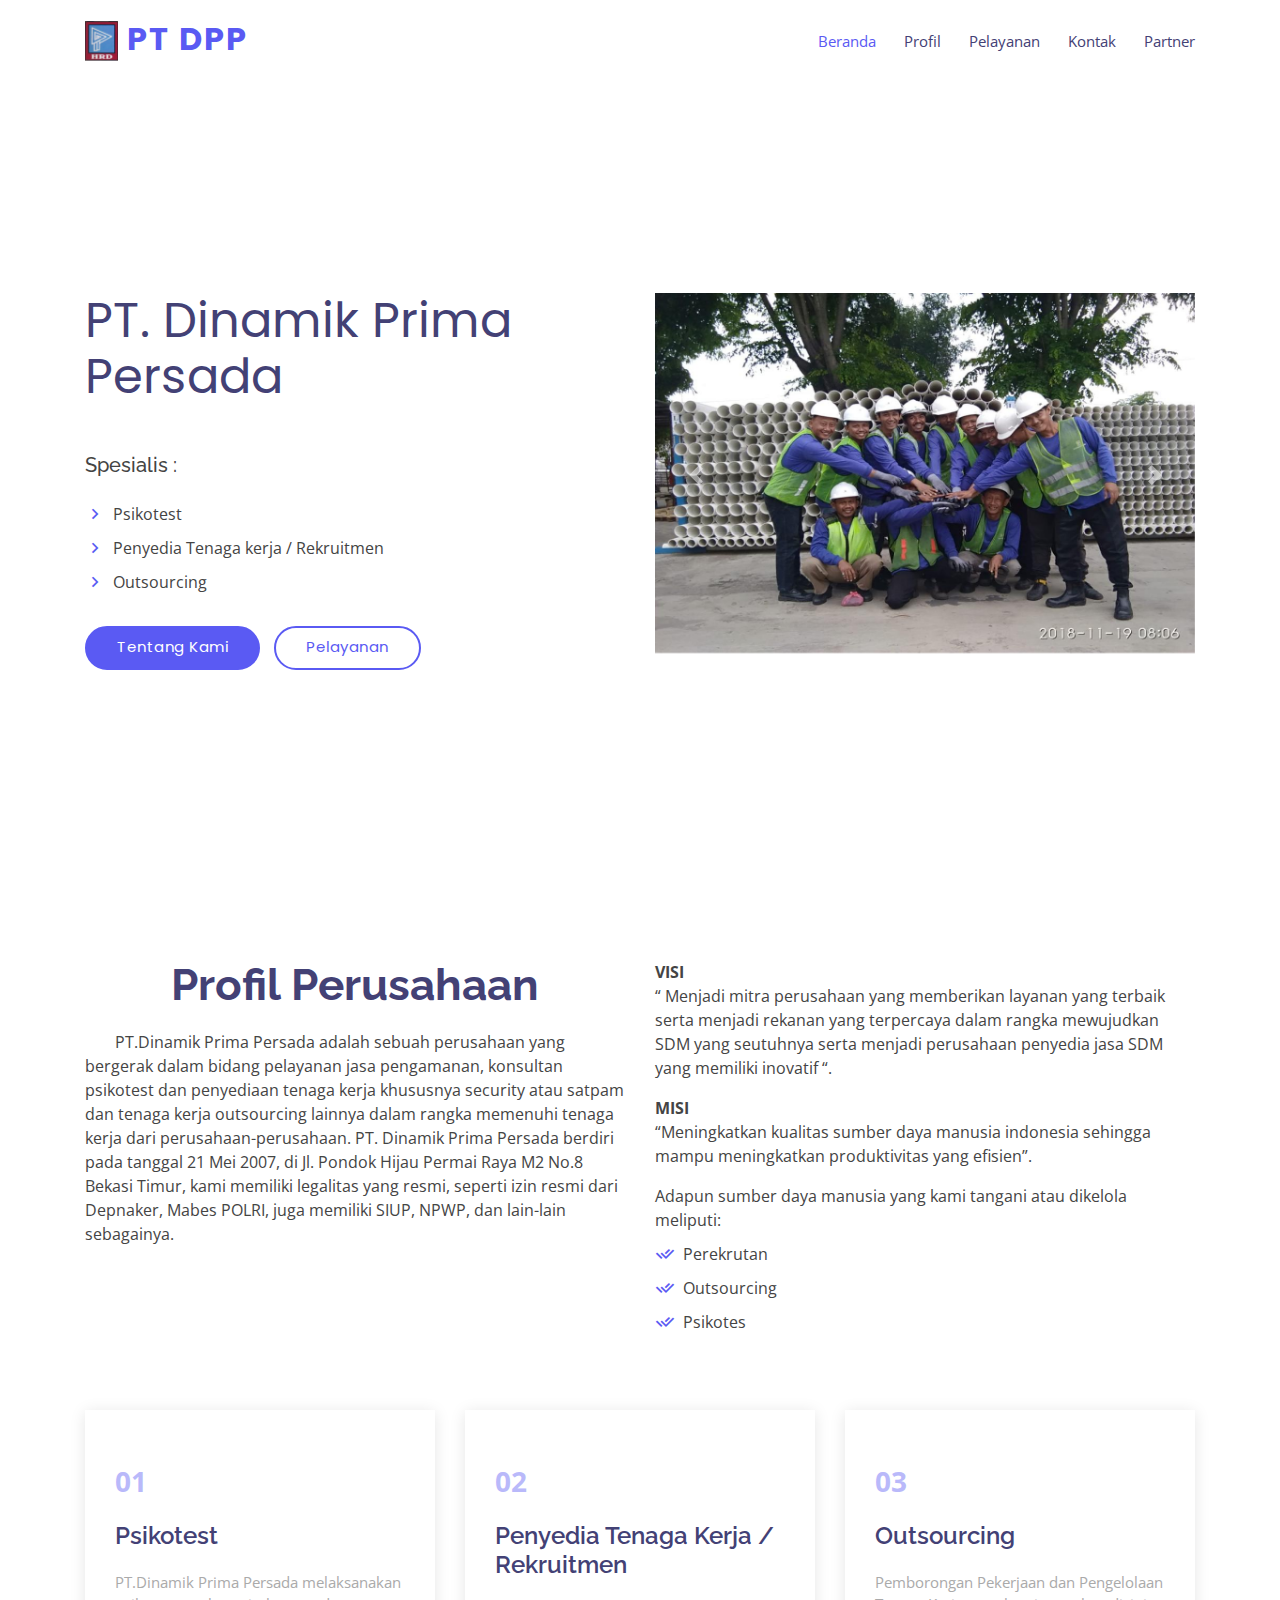
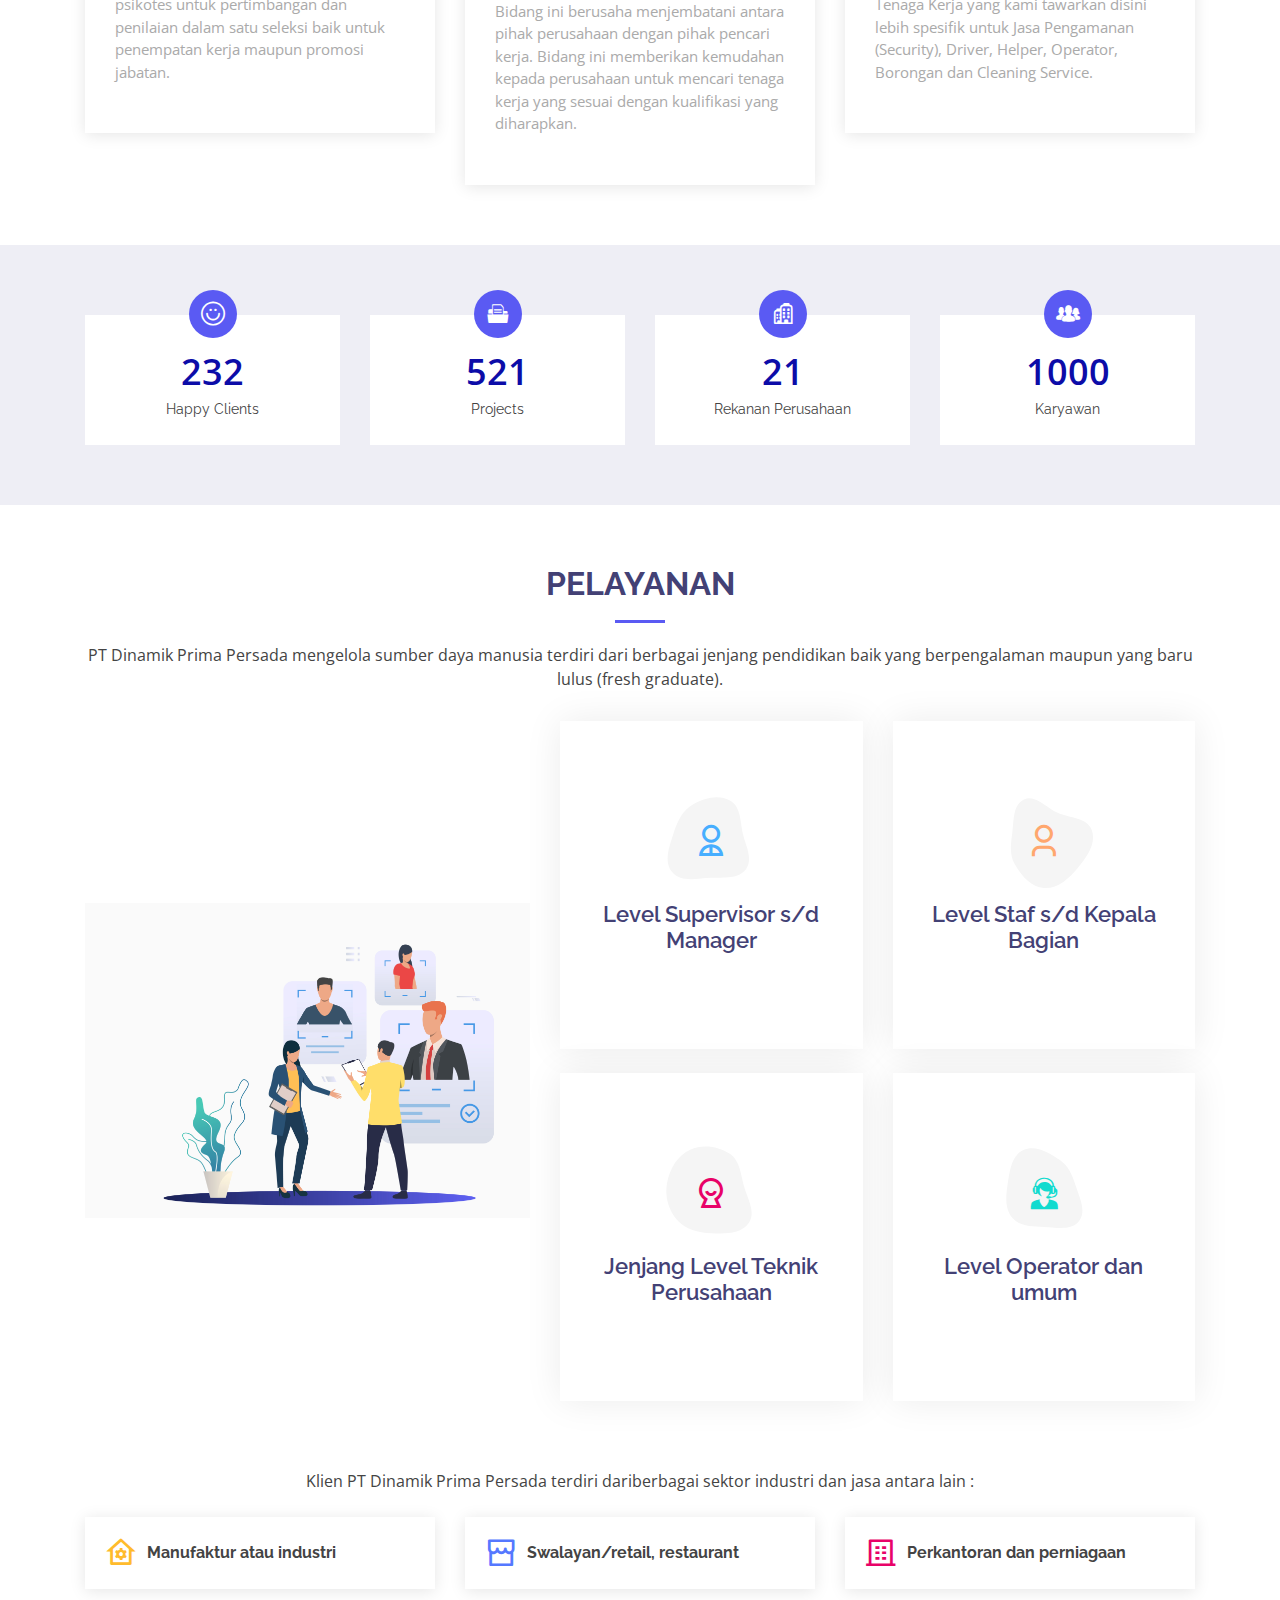
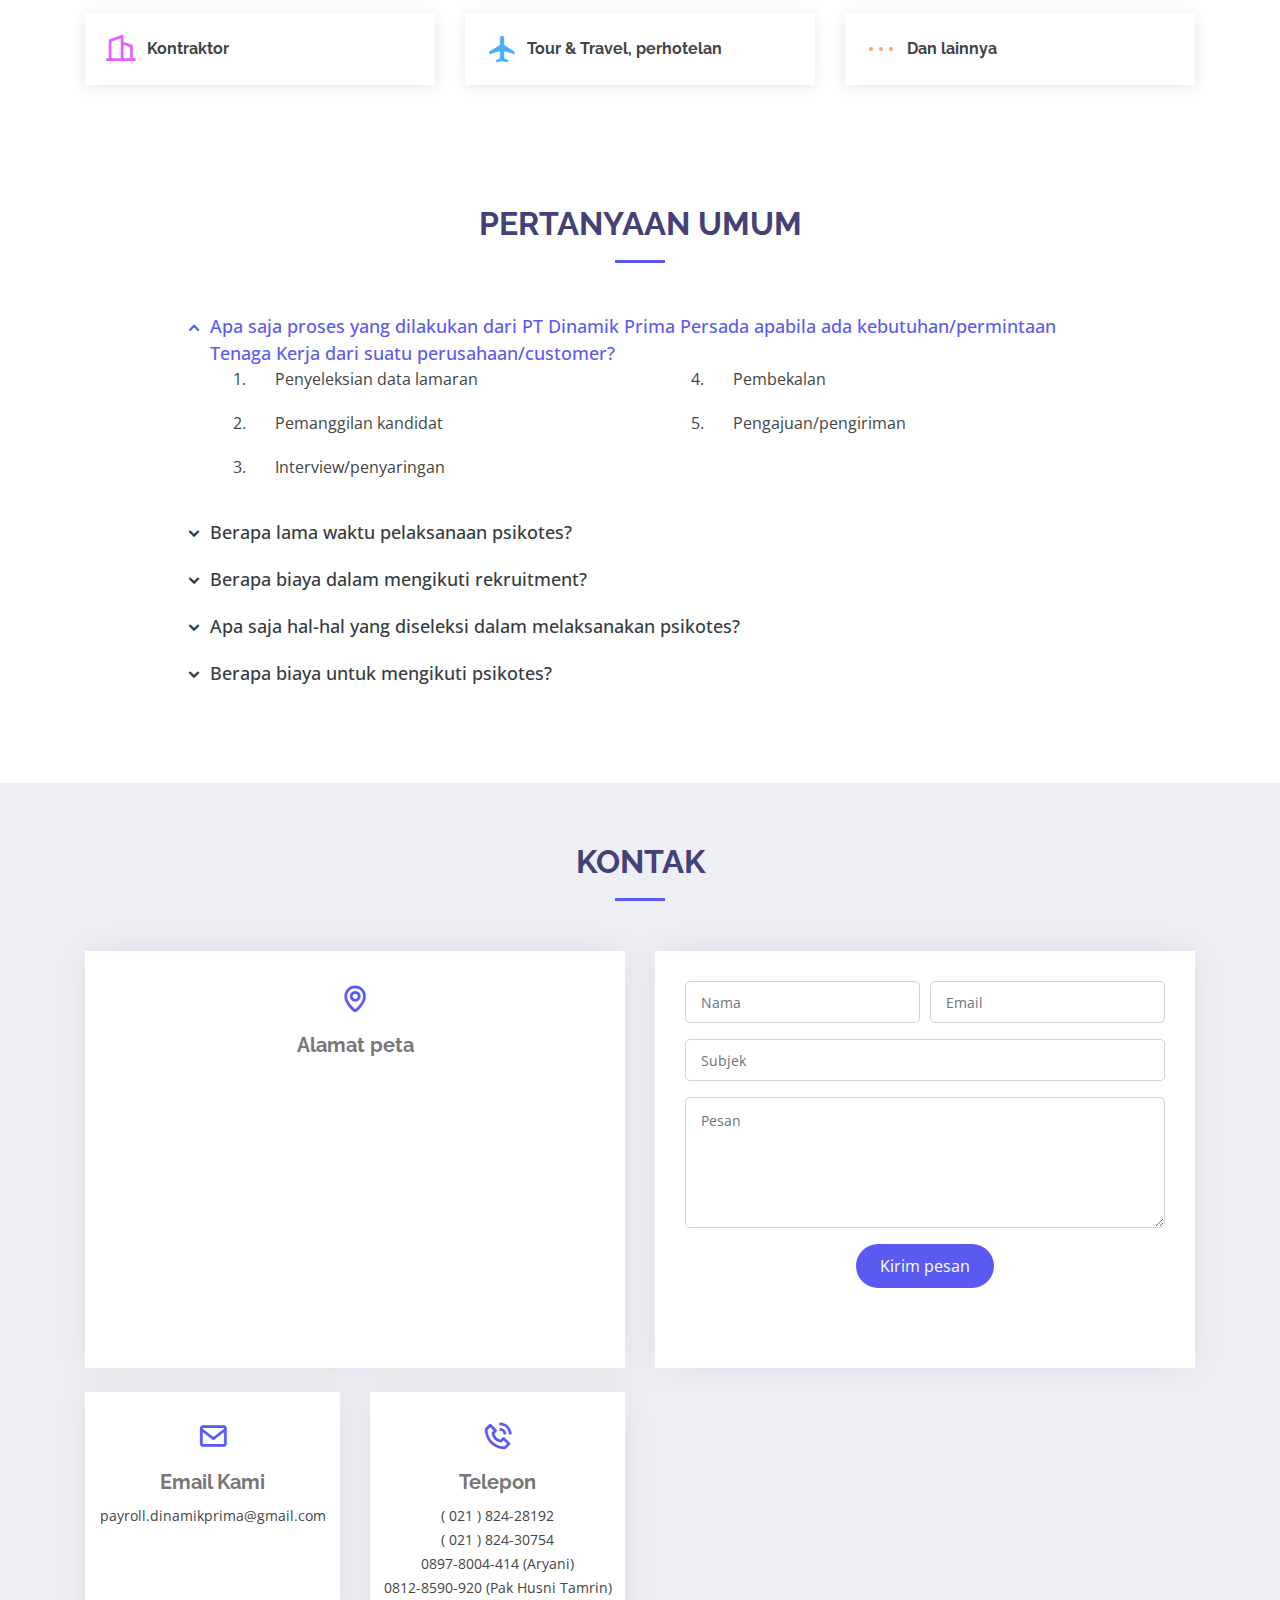
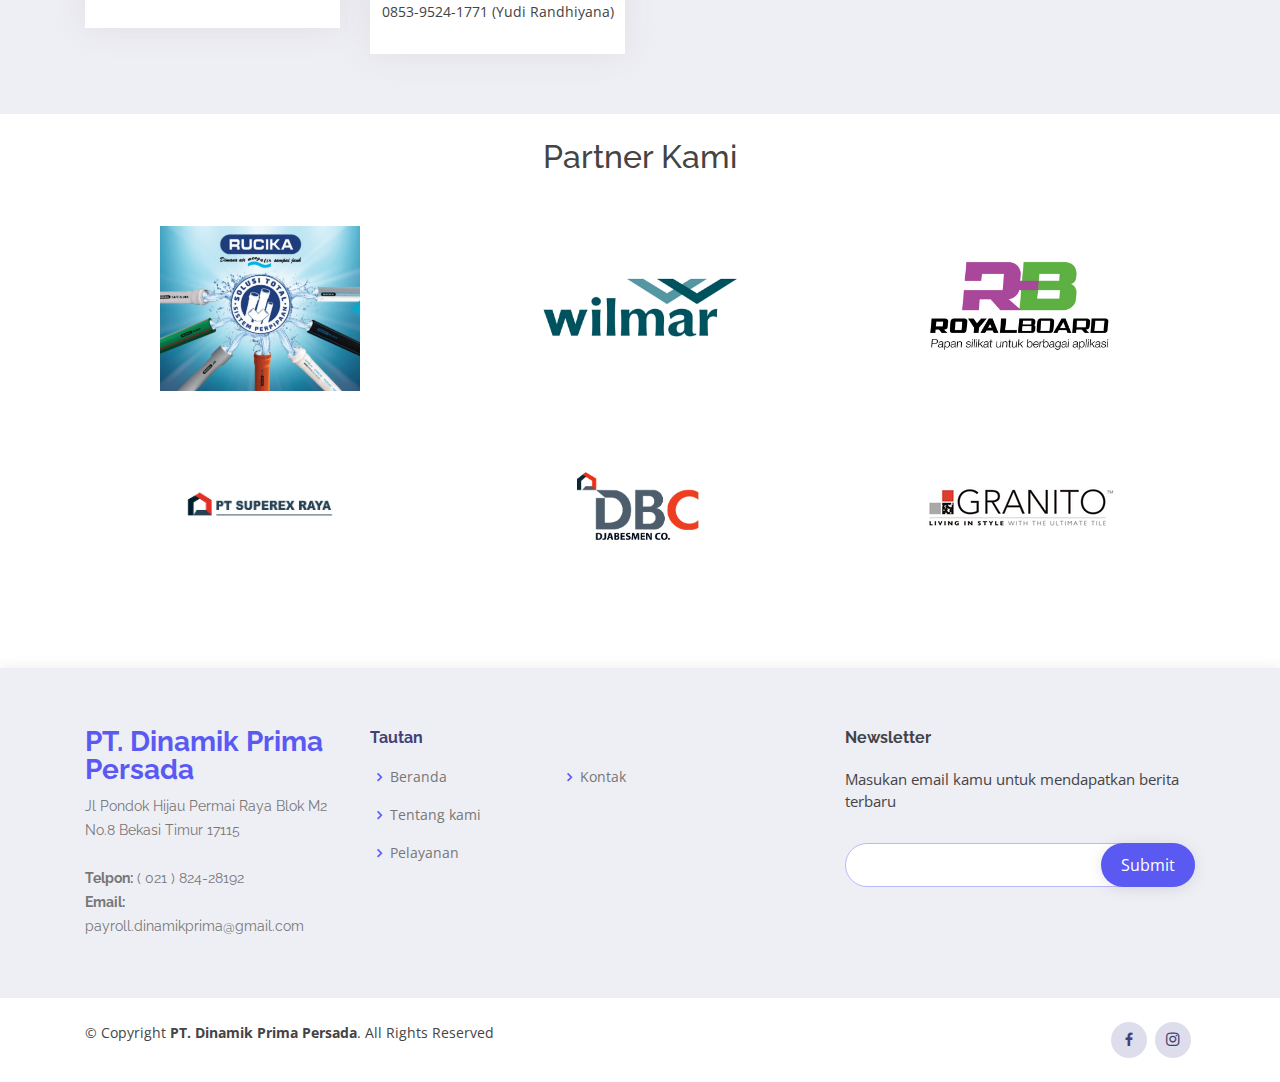
<file: index.html>
<!DOCTYPE html>
<html lang="en">

<head>
  <meta charset="utf-8" />
  <meta content="width=device-width, initial-scale=1.0" name="viewport" />

  <title>PT Dinamika Prima Persada</title>
  <meta content="" name="description" />
  <meta content="" name="keywords" />

  <!-- Favicons -->
  <link href="assets/img/logo.png" rel="icon" />
  <link href="assets/img/apple-touch-icon.png" rel="apple-touch-icon" />

  <!-- Google Fonts -->
  <link
    href="https://fonts.googleapis.com/css?family=Open+Sans:300,300i,400,400i,600,600i,700,700i|Raleway:300,300i,400,400i,500,500i,600,600i,700,700i|Poppins:300,300i,400,400i,500,500i,600,600i,700,700i"
    rel="stylesheet" />

  <!-- Vendor CSS Files -->
  <link href="assets/vendor/bootstrap/css/bootstrap.min.css" rel="stylesheet" />
  <link href="assets/vendor/icofont/icofont.min.css" rel="stylesheet" />
  <link href="assets/vendor/boxicons/css/boxicons.min.css" rel="stylesheet" />
  <link href="assets/vendor/remixicon/remixicon.css" rel="stylesheet" />
  <link href="assets/vendor/venobox/venobox.css" rel="stylesheet" />
  <link href="assets/vendor/owl.carousel/assets/owl.carousel.min.css" rel="stylesheet" />

  <!-- Template Main CSS File -->
  <link href="assets/css/style.css" rel="stylesheet" />

  <!-- =======================================================
  * Template Name: Resi - v2.2.0
  * Template URL: https://bootstrapmade.com/resi-free-bootstrap-html-template/
  * Author: BootstrapMade.com
  * License: https://bootstrapmade.com/license/
  ======================================================== -->
</head>

<body>
  <!-- ======= Header ======= -->
  <header id="header" class="fixed-top">
    <div class="container d-flex align-items-center justify-content-between">
      <h1 class="logo"><a href="index.html"><img src="assets/img/logo.png" alt=""> <span>PT DPP </span></a></h1>
      <!-- Uncomment below if you prefer to use an image logo -->
      <!-- <a href="index.html" class="logo"><img src="assets/img/logo.png" alt="" class="img-fluid"></a>-->

      <nav class="nav-menu d-none d-lg-block">
        <ul>
          <li class="active"><a href="#header">Beranda</a></li>
          <li><a href="#about">Profil</a></li>
          <li><a href="#services">Pelayanan</a></li>
          <li><a href="#contact">Kontak</a></li>
          <li><a href="#partner">Partner</a></li>
        </ul>
      </nav>
      <!-- .nav-menu -->

      <!-- <a href="#about" class="get-started-btn scrollto">Get Started</a> -->
    </div>
  </header>
  <!-- End Header -->

  <!-- ======= Hero Section ======= -->
  <section id="hero" class="d-flex align-items-center">
    <div class="container">
      <div class="row">
        <div class="col-lg-6 pt-2 pt-lg-0 order-2 order-lg-1 d-flex flex-column justify-content-center">
          <!-- <h1>Dinamik Prima Persada</h1> -->
          <h1>PT. Dinamik Prima Persada</h1>

          <h2 class="mt-5">Spesialis :</h2>
          <ul>
            <li><i class="ri-arrow-right-s-line"></i> Psikotest</li>
            <li>
              <i class="ri-arrow-right-s-line"></i> Penyedia Tenaga kerja /
              Rekruitmen
            </li>
            <li><i class="ri-arrow-right-s-line"></i> Outsourcing</li>
          </ul>
          <div class="mt-3">
            <a href="#about" class="btn-get-started scrollto">Tentang Kami</a>
            <a href="#services" class="btn-get-quote scrollto">Pelayanan</a>
          </div>
        </div>
        <div class="col-lg-6 order-1 order-lg-2 hero-img">
          <div id="carouselExampleIndicators" class="carousel slide" data-ride="carousel">
            <div class="carousel-inner">
              <div class="carousel-item active">
                <img src="assets/img/slide-1.jpeg" class="d-block w-100 img-fluid mb-1" alt="..."
                  style="height: 360px!important;">
              </div>
              <div class="carousel-item">
                <img src="assets/img/slide-2.jpeg" class="d-block w-100 img-fluid" alt="..."
                  style="height: 360px!important;">
              </div>
              <div class="carousel-item">
                <img src="assets/img/slide-3.jpeg" class="d-block w-100 img-fluid" alt="..."
                  style="height: 360px!important;">
              </div>
              <div class="carousel-item">
                <img src="assets/img/slide-4.jpeg" class="d-block w-100 img-fluid" alt="..."
                  style="height: 360px!important;">
              </div>
              <div class="carousel-item">
                <img src="assets/img/slide-5.jpeg" class="d-block w-100 img-fluid" alt="..."
                  style="height: 360px!important;">
              </div>
              <div class="carousel-item">
                <img src="assets/img/slide-6.jpeg" class="d-block w-100 img-fluid" style="height: 360px!important;"
                  alt="...">
              </div>
            </div>
            <a class="carousel-control-prev" href="#carouselExampleIndicators" role="button" data-slide="prev">
              <span class="carousel-control-prev-icon" aria-hidden="true"></span>
              <span class="sr-only">Previous</span>
            </a>
            <a class="carousel-control-next" href="#carouselExampleIndicators" role="button" data-slide="next">
              <span class="carousel-control-next-icon" aria-hidden="true"></span>
              <span class="sr-only">Next</span>
            </a>
          </div>
          <!-- <img src="assets/img/banner-1.jpg" class="img-fluid" alt="" /> -->
        </div>
      </div>
    </div>
  </section>
  <!-- End Hero -->

  <main id="main">
    <!-- ======= About Section ======= -->
    <section id="about" class="about">
      <div class="container">
        <div class="row content">
          <div class="col-lg-6">
            <h2 class="text-center">Profil Perusahaan</h2>
            <p style="text-indent: 30px;">
              PT.Dinamik Prima Persada adalah sebuah perusahaan yang bergerak dalam bidang pelayanan jasa pengamanan,
              konsultan psikotest dan penyediaan tenaga kerja khususnya security atau satpam dan tenaga kerja
              outsourcing lainnya dalam rangka memenuhi tenaga kerja dari perusahaan-perusahaan. PT. Dinamik Prima
              Persada berdiri pada tanggal 21 Mei 2007, di Jl. Pondok Hijau Permai Raya M2 No.8 Bekasi Timur, kami
              memiliki legalitas yang resmi, seperti izin resmi dari Depnaker, Mabes POLRI, juga memiliki SIUP, NPWP,
              dan lain-lain sebagainya.
            </p>
          </div>
          <div class="col-lg-6 pt-4 pt-lg-0">
            <span><strong>VISI</strong></span>
            <p>
              “ Menjadi mitra perusahaan yang memberikan layanan yang terbaik
              serta menjadi rekanan yang terpercaya dalam rangka mewujudkan
              SDM yang seutuhnya serta menjadi perusahaan penyedia jasa SDM
              yang memiliki inovatif “.
            </p>
            <span><strong>MISI</strong></span>
            <p>
              “Meningkatkan kualitas sumber daya manusia indonesia sehingga
              mampu meningkatkan produktivitas yang efisien”.
            </p>
            <span>Adapun sumber daya manusia yang kami tangani atau dikelola
              meliputi:
            </span>
            <ul>
              <li><i class="ri-check-double-line"></i> Perekrutan</li>
              <li><i class="ri-check-double-line"></i> Outsourcing</li>
              <li><i class="ri-check-double-line"></i> Psikotes</li>
            </ul>
          </div>
        </div>
      </div>
    </section>
    <!-- End About Section -->

    <!-- ======= Why Us Section ======= -->
    <section id="why-us" class="why-us">
      <div class="container">
        <div class="row">
          <div class="col-lg-4">
            <div class="box">
              <span>01</span>
              <h4>Psikotest</h4>
              <p>
                PT.Dinamik Prima Persada melaksanakan psikotes untuk
                pertimbangan dan penilaian dalam satu seleksi baik untuk
                penempatan kerja maupun promosi jabatan.
              </p>
            </div>
          </div>

          <div class="col-lg-4 mt-4 mt-lg-0">
            <div class="box">
              <span>02</span>
              <h4>Penyedia Tenaga Kerja / Rekruitmen</h4>
              <p>
                Bidang ini berusaha menjembatani antara pihak perusahaan
                dengan pihak pencari kerja. Bidang ini memberikan kemudahan
                kepada perusahaan untuk mencari tenaga kerja yang sesuai
                dengan kualifikasi yang diharapkan.
              </p>
            </div>
          </div>

          <div class="col-lg-4 mt-4 mt-lg-0">
            <div class="box">
              <span>03</span>
              <h4>Outsourcing</h4>
              <p>
                Pemborongan Pekerjaan dan Pengelolaan Tenaga Kerja yang kami
                tawarkan disini lebih spesifik untuk Jasa Pengamanan
                (Security), Driver, Helper, Operator, Borongan dan Cleaning
                Service.
              </p>
            </div>
          </div>
        </div>
      </div>
    </section>
    <!-- End Why Us Section -->

    <!-- ======= Counts Section ======= -->
    <section id="counts" class="counts section-bg">
      <div class="container">
        <div class="row">
          <div class="col-lg-3 col-md-6">
            <div class="count-box">
              <i class="icofont-simple-smile"></i>
              <span data-toggle="counter-up">232</span>
              <p>Happy Clients</p>
            </div>
          </div>

          <div class="col-lg-3 col-md-6 mt-5 mt-md-0">
            <div class="count-box">
              <i class="icofont-document-folder"></i>
              <span data-toggle="counter-up">521</span>
              <p>Projects</p>
            </div>
          </div>

          <div class="col-lg-3 col-md-6 mt-5 mt-lg-0">
            <div class="count-box">
              <i class="icofont-building-alt"></i>
              <span data-toggle="counter-up">21</span>
              <p>Rekanan Perusahaan</p>
            </div>
          </div>

          <div class="col-lg-3 col-md-6 mt-5 mt-lg-0">
            <div class="count-box">
              <i class="icofont-users-alt-5"></i>
              <span data-toggle="counter-up">1000</span>
              <p>Karyawan</p>
            </div>
          </div>
        </div>
      </div>
    </section>
    <!-- End Counts Section -->

    <!-- ======= Services Section ======= -->
    <section id="services" class="services">
      <div class="container">
        <div class="section-title">
          <h2>Pelayanan</h2>
          <p>
            PT Dinamik Prima Persada mengelola sumber daya manusia terdiri
            dari berbagai jenjang pendidikan baik yang berpengalaman maupun
            yang baru lulus (fresh graduate).
          </p>
        </div>

        <div class="row">
          <div class="content col-xl-5 d-flex flex-column justify-content-center">
            <img src="assets/img/services.jpg" class="img-fluid" alt="" />
          </div>
          <div class="col-xl-7">
            <div class="icon-boxes d-flex flex-column justify-content-center">
              <div class="row">
                <div class="col-lg-6 d-flex align-items-stretch" data-aos="zoom-in" data-aos-delay="100">
                  <div class="icon-box iconbox-blue">
                    <div class="icon">
                      <svg width="100" height="100" viewBox="0 0 600 600" xmlns="http://www.w3.org/2000/svg">
                        <path stroke="none" stroke-width="0" fill="#f5f5f5"
                          d="M300,521.0016835830174C376.1290562159157,517.8887921683347,466.0731472004068,529.7835943286574,510.70327084640275,468.03025145048787C554.3714126377745,407.6079735673963,508.03601936045806,328.9844924480964,491.2728898941984,256.3432110539036C474.5976632858925,184.082847569629,479.9380746630129,96.60480741107993,416.23090153303,58.64404602377083C348.86323505073057,18.502131276798302,261.93793281208167,40.57373210992963,193.5410806939664,78.93577620505333C130.42746243093433,114.334589627462,98.30271207620316,179.96522072025542,76.75703585869454,249.04625023123273C51.97151888228291,328.5150500222984,13.704378332031375,421.85034740162234,66.52175969318436,486.19268352777647C119.04800174914682,550.1803526380478,217.28368757567262,524.383925680826,300,521.0016835830174">
                        </path>
                      </svg>
                      <i class="ri-user-2-line"></i>
                    </div>
                    <h4><a href="">Level Supervisor s/d Manager</a></h4>
                  </div>
                </div>

                <div class="col-lg-6 d-flex align-items-stretch mt-4 mt-lg-0" data-aos="zoom-in" data-aos-delay="200">
                  <div class="icon-box iconbox-orange">
                    <div class="icon">
                      <svg width="100" height="100" viewBox="0 0 600 600" xmlns="http://www.w3.org/2000/svg">
                        <path stroke="none" stroke-width="0" fill="#f5f5f5"
                          d="M300,582.0697525312426C382.5290701553225,586.8405444964366,449.9789794690241,525.3245884688669,502.5850820975895,461.55621195738473C556.606425686781,396.0723002908107,615.8543463187945,314.28637112970534,586.6730223649479,234.56875336149918C558.9533121215079,158.8439757836574,454.9685369536778,164.00468322053177,381.49747125262974,130.76875717737553C312.15926192815925,99.40240125094834,248.97055460311594,18.661163978235184,179.8680185752513,50.54337015887873C110.5421016452524,82.52863877960104,119.82277516462835,180.83849132639028,109.12597500060166,256.43424936330496C100.08760227029461,320.3096726198365,92.17705696193138,384.0621239912766,124.79988738764834,439.7174275375508C164.83382741302287,508.01625554203684,220.96474134820875,577.5009287672846,300,582.0697525312426">
                        </path>
                      </svg>
                      <i class="ri-user-3-line"></i>
                    </div>
                    <h4><a href="">Level Staf s/d Kepala Bagian</a></h4>
                  </div>
                </div>

                <div class="col-lg-6 d-flex align-items-stretch mt-4" data-aos="zoom-in" data-aos-delay="300">
                  <div class="icon-box iconbox-pink">
                    <div class="icon">
                      <svg width="100" height="100" viewBox="0 0 600 600" xmlns="http://www.w3.org/2000/svg">
                        <path stroke="none" stroke-width="0" fill="#f5f5f5"
                          d="M300,541.5067337569781C382.14930387511276,545.0595476570109,479.8736841581634,548.3450877840088,526.4010558755058,480.5488172755941C571.5218469581645,414.80211281144784,517.5187510058486,332.0715597781072,496.52539010469104,255.14436215662573C477.37192572678356,184.95920475031193,473.57363656557914,105.61284051026155,413.0603344069578,65.22779650032875C343.27470386102294,18.654635553484475,251.2091493199835,5.337323636656869,175.0934190732945,40.62881213300186C97.87086631185822,76.43348514350839,51.98124368387456,156.15599469081315,36.44837278890362,239.84606092416172C21.716077023791087,319.22268207091537,43.775223500013084,401.1760424656574,96.891909868211,461.97329694683043C147.22146801428983,519.5804099606455,223.5754009179313,538.201503339737,300,541.5067337569781">
                        </path>
                      </svg>
                      <i class="ri-user-5-line"></i>
                    </div>
                    <h4>
                      <a href="">Jenjang Level Teknik Perusahaan</a>
                    </h4>
                  </div>
                </div>

                <div class="col-lg-6 d-flex align-items-stretch mt-4" data-aos="zoom-in" data-aos-delay="100">
                  <div class="icon-box iconbox-teal">
                    <div class="icon">
                      <svg width="100" height="100" viewBox="0 0 600 600" xmlns="http://www.w3.org/2000/svg">
                        <path stroke="none" stroke-width="0" fill="#f5f5f5"
                          d="M300,503.46388370962813C374.79870501325706,506.71871716319447,464.8034551963731,527.1746412648533,510.4981551193396,467.86667711651364C555.9287308511215,408.9015244558933,512.6030010748507,327.5744911775523,490.211057578863,256.5855673507754C471.097692560561,195.9906835881958,447.69079081568157,138.11976852964426,395.19560036434837,102.3242989838813C329.3053358748298,57.3949838291264,248.02791733380457,8.279543830951368,175.87071277845988,42.242879143198664C103.41431057327972,76.34704239035025,93.79494320519305,170.9812938413882,81.28167332365135,250.07896920659033C70.17666984294237,320.27484674793965,64.84698225790005,396.69656628748305,111.28512138212992,450.4950937839243C156.20124167950087,502.5303643271138,231.32542653798444,500.4755392045468,300,503.46388370962813">
                        </path>
                      </svg>
                      <i class="icofont-live-support"></i>
                    </div>
                    <h4><a href="">Level Operator dan umum</a></h4>
                  </div>
                </div>
              </div>
            </div>
            <!-- End .content-->
          </div>
        </div>
      </div>
    </section>
    <!-- End Services Section -->

    <!-- ======= Features Section ======= -->
    <section id="features" class="features">
      <div class="container">
        <p class="text-center mt-2 mb-4">Klien PT Dinamik Prima Persada terdiri dariberbagai sektor industri dan jasa
          antara lain :</p>
        <div class="row">
          <div class="col-lg-4 col-md-4">
            <div class="icon-box">
              <i class="ri-home-gear-line" style="color: #ffbb2c"></i>
              <h3>Manufaktur atau industri</h3>
            </div>
          </div>
          <div class="col-lg-4 col-md-4 mt-4 mt-md-0">
            <div class="icon-box">
              <i class="ri-store-line" style="color: #5578ff"></i>
              <h3>Swalayan/retail, restaurant</h3>
            </div>
          </div>
          <div class="col-lg-4 col-md-4 mt-4 mt-md-0">
            <div class="icon-box">
              <i class="ri-building-4-line" style="color: #e80368"></i>
              <h3>Perkantoran dan perniagaan</h3>
            </div>
          </div>
          <div class="col-lg-4 col-md-4 mt-4">
            <div class="icon-box">
              <i class="ri-building-2-line" style="color: #e361ff"></i>
              <h3>Kontraktor</h3>
            </div>
          </div>
          <div class="col-lg-4 col-md-4 mt-4">
            <div class="icon-box">
              <i class="ri-plane-line" style="color: #47aeff"></i>
              <h3>Tour & Travel, perhotelan</h3>
            </div>
          </div>
          <div class="col-lg-4 col-md-4 mt-4">
            <div class="icon-box">
              <i class="ri-more-line" style="color: #ffa76e"></i>
              <h3>Dan lainnya</h3>
            </div>
          </div>
        </div>
    </section>

    <!-- ======= Frequently Asked Questions Section ======= -->
    <section id="faq" class="faq">
      <div class="container">
        <div class="section-title">
          <h2>Pertanyaan Umum</h2>
        </div>

        <ul class="faq-list">
          <li>
            <a data-toggle="collapse" class="" href="#faq1">Apa saja proses yang dilakukan dari PT Dinamik Prima Persada
              apabila ada kebutuhan/permintaan Tenaga Kerja dari suatu perusahaan/customer?
              <i class="icofont-simple-up"></i></a>
            <div id="faq1" class="collapse show" data-parent=".faq-list">
              <div class="row">
                <div class="col-md-6">
                  <ol>
                    <li>Penyeleksian data lamaran</li>
                    <li>Pemanggilan kandidat</li>
                    <li>Interview/penyaringan</li>
                  </ol>
                </div>
                <div class="col-md-6">
                  <ol start="4">
                    <li>Pembekalan</li>
                    <li>Pengajuan/pengiriman</li>

                  </ol>
                </div>
              </div>
            </div>
          </li>

          <li>
            <a data-toggle="collapse" href="#faq3" class="collapsed">Berapa lama waktu pelaksanaan psikotes? <i
                class="icofont-simple-up"></i></a>
            <div id="faq3" class="collapse" data-parent=".faq-list">
              <p>
                -+ 6 jam
              </p>
            </div>
          </li>

          <li>
            <a data-toggle="collapse" href="#faq4" class="collapsed">Berapa biaya dalam mengikuti rekruitment?
              <i class="icofont-simple-up"></i></a>
            <div id="faq4" class="collapse" data-parent=".faq-list">
              <p>
                Sebesar 25 % (netto) tunai dari total gaji pokok karyawan yang ditempatkan selama 1 (satu) kali
                terhitung sejak karyawan tersebut bekerja/training.
              </p>
            </div>
          </li>

          <li>
            <a data-toggle="collapse" href="#faq2" class="collapsed">Apa saja hal-hal yang diseleksi dalam melaksanakan
              psikotes? <i class="icofont-simple-up"></i></a>
            <div id="faq2" class="collapse" data-parent=".faq-list">
              <div class="row">
                <div class="col-md-6">
                  <ol>
                    <li>Kecerdasan umum</li>
                    <li>Kepribadian</li>
                  </ol>
                </div>
                <div class="col-md-6">
                  <ol start="3">
                    <li>Sikap kerja</li>
                    <li>Gaya kepemimpinan (bagi calon leader/promosi jabatan)</li>
                  </ol>
                </div>
              </div>
            </div>
          </li>

          <li>
            <a data-toggle="collapse" href="#faq5" class="collapsed">Berapa biaya untuk mengikuti psikotes? <i
                class="icofont-simple-up"></i></a>
            <div id="faq5" class="collapse" data-parent=".faq-list">
              <ul>
                <li>Level SLTA/STM : <span>Rp. 300.000,-/peserta</span></li>
                <li>Level Diploma/Akademi : <span>Rp. 350.000,-/peserta</span></li>
                <li>Level Sarjana (S1) : <span>Rp. 400.000,-/peserta</span></li>
              </ul>
            </div>
          </li>

        </ul>
      </div>
    </section>
    <!-- End Frequently Asked Questions Section -->

    <!-- ======= Contact Section ======= -->
    <section id="contact" class="contact section-bg">
      <div class="container">
        <div class="section-title">
          <h2>Kontak</h2>
        </div>

        <div class="row">
          <div class="col-lg-6">
            <div class="row">
              <div class="col-md-12">
                <div class="info-box p-4">
                  <i class="bx bx-map"></i>
                  <h3>Alamat peta</h3>
                  <div class="embed-responsive embed-responsive-16by9">
                    <iframe class="embed-responsive-item"
                      src="https://www.google.com/maps/embed?pb=!1m18!1m12!1m3!1d3965.985909393765!2d107.0076657495016!3d-6.265582863059371!2m3!1f0!2f0!3f0!3m2!1i1024!2i768!4f13.1!3m3!1m2!1s0x2e698e70c8cbcdaf%3A0xe1c41f1efb1741cf!2sDinamik%20Prima%20Persada.%20PT!5e0!3m2!1sid!2sid!4v1611207059416!5m2!1sid!2sid "
                      allowfullscreen></iframe>
                  </div>

                  <!-- <h3>Alamat</h3>
                  <p>Jl Anyelir Raya Kompl Pondok Hijau Permai Bl M-2</p> -->
                </div>
              </div>
              <div class="col-md-6">
                <div class="info-box mt-4" style="padding-bottom: 100px;">
                  <i class="bx bx-envelope"></i>
                  <h3>Email Kami</h3>
                  <p>payroll.dinamikprima@gmail.com</p>
                </div>
              </div>
              <div class="col-md-6">
                <div class="info-box mt-4">
                  <i class="bx bx-phone-call"></i>
                  <h3>Telepon</h3>
                  <p>( 021 ) 824-28192</p>
                  <p>( 021 ) 824-30754</p>
                  <p> 0897-8004-414 (Aryani)</p>
                  <p> 0812-8590-920 (Pak Husni Tamrin)</p>
                  <p> 0853-9524-1771 (Yudi Randhiyana)</p>
                </div>
              </div>
            </div>
          </div>

          <div class="col-lg-6 mt-4 mt-lg-0">
            <form action="forms/contact.php" method="post" role="form" class="php-email-form"
              style="padding-bottom: 80px;">
              <div class="form-row">
                <div class="col-md-6 form-group">
                  <input type="text" name="name" class="form-control" id="name" placeholder="Nama" data-rule="minlen:4"
                    data-msg="Please enter at least 4 chars" />
                  <div class="validate"></div>
                </div>
                <div class="col-md-6 form-group">
                  <input type="email" class="form-control" name="email" id="email" placeholder="Email" data-rule="email"
                    data-msg="Please enter a valid email" />
                  <div class="validate"></div>
                </div>
              </div>
              <div class="form-group">
                <input type="text" class="form-control" name="subject" id="subject" placeholder="Subjek"
                  data-rule="minlen:4" data-msg="Please enter at least 8 chars of subject" />
                <div class="validate"></div>
              </div>
              <div class="form-group">
                <textarea class="form-control" name="message" rows="5" data-rule="required"
                  data-msg="Please write something for us" placeholder="Pesan"></textarea>
                <div class="validate"></div>
              </div>
              <div class="mb-3">
                <!-- <div class="loading">Tunggu</div> -->
                <div class="error-message"></div>
                <div class="sent-message">
                  Pesan berhasil dikirim. Terimakasih!
                </div>
              </div>
              <div class="text-center">
                <button type="submit">Kirim pesan</button>
              </div>
            </form>
          </div>
        </div>
      </div>
    </section>
    <!-- End Contact Section -->

    <section id="partner" class="features">
      <div class="container">
        <h2 class="text-center py-4">Partner Kami</h2>
        <div class="row align-items-center">
          <div class="col-lg-4 col-md-4 text-center">
            <img src="assets/img/logo rucika.jpg" class="img-fluid" width="200" alt="">
          </div>
          <div class="col-lg-4 col-md-4 text-center">
            <img src="assets/img/logo mna.png" class="img-fluid" width="200" alt="">
          </div>
          <div class="col-lg-4 col-md-4 text-center">
            <img src="assets/img/logo royalboard.jpg" class="img-fluid" width="200" alt="">
          </div>
          <div class="col-lg-4 col-md-4 text-center">
            <img src="assets/img/logo superex.jpg" class="img-fluid" width="200" alt="">
          </div>
          <div class="col-lg-4 col-md-4 text-center">
            <img src="assets/img/logo djabesmen.png" class="img-fluid" width="200" alt="">
          </div>
          <div class="col-lg-4 col-md-4 text-center">
            <img src="assets/img/logo granito.png" class="img-fluid" width="200" alt="">
          </div>
        </div>
    </section>
  </main>
  <!-- End #main -->

  <!-- ======= Footer ======= -->
  <footer id="footer" style="background-color: #fff;">
    <div class="footer-top" style="background-color: #eeeef5">
      <div class="container">
        <div class="row">
          <div class="col-lg-3 col-md-6 footer-contact">
            <h3>PT. Dinamik Prima Persada</h3>
            <p>
              Jl Pondok Hijau Permai Raya Blok M2 No.8 Bekasi Timur 17115 <br /><br />
              <strong>Telpon:</strong> ( 021 ) 824-28192<br />
              <strong>Email:</strong> payroll.dinamikprima@gmail.com<br />
            </p>
          </div>

          <div class="col-lg-2 col-md-6 footer-links">
            <h4>Tautan</h4>
            <ul>
              <li>
                <i class="bx bx-chevron-right"></i> <a href="#header" class="scrollto">Beranda</a>
              </li>
              <li>
                <i class="bx bx-chevron-right"></i> <a href="#about" class="scrollto">Tentang kami</a>
              </li>
              <li>
                <i class="bx bx-chevron-right"></i> <a href="#services" class="scrollto">Pelayanan</a>
              </li>
            </ul>
          </div>

          <div class="col-lg-3 col-md-6 footer-links">
            <ul>
              <li></li>
              <li></li>
              <li>
                <i class="bx bx-chevron-right"></i>
                <a href="#contact" class="scrollto">Kontak</a>
              </li>
            </ul>
          </div>

          <div class="col-lg-4 col-md-6 footer-newsletter">
            <h4>Newsletter</h4>
            <p>
              Masukan email kamu untuk mendapatkan berita terbaru
            </p>
            <form action="" method="post">
              <input type="email" name="email" /><input type="submit" value="Submit" />
            </form>
          </div>
        </div>
      </div>
    </div>

    <div class="container d-md-flex py-4">
      <div class="mr-md-auto text-center text-md-left">
        <div class="copyright">
          &copy; Copyright <strong><span>PT. Dinamik Prima Persada</span></strong>. All Rights Reserved
        </div>
        <div class="credits">
          <!-- All the links in the footer should remain intact. -->
          <!-- You can delete the links only if you purchased the pro version. -->
          <!-- Licensing information: https://bootstrapmade.com/license/ -->
          <!-- Purchase the pro version with working PHP/AJAX contact form: https://bootstrapmade.com/resi-free-bootstrap-html-template/ -->
          <!-- Designed by <a href="https://bootstrapmade.com/">BootstrapMade</a> -->
        </div>
      </div>
      <div class="social-links text-center text-md-right pt-3 pt-md-0">
        <a href="https://www.facebook.com/Dinamik-Prima-Persada-PT-786842431445672" target="blank" class="facebook"><i
            class="bx bxl-facebook"></i></a>
        <a href="https://www.instagram.com/ptdinamikprimapersada/" target="blank" class="instagram"><i
            class="bx bxl-instagram"></i></a>
      </div>
    </div>
  </footer>
  <!-- End Footer -->

  <a href="#" class="back-to-top"><i class="icofont-simple-up"></i></a>

  <!-- Vendor JS Files -->
  <script src="assets/vendor/jquery/jquery.min.js"></script>
  <script src="assets/vendor/bootstrap/js/bootstrap.bundle.min.js"></script>
  <script src="assets/vendor/jquery.easing/jquery.easing.min.js"></script>
  <script src="assets/vendor/php-email-form/validate.js"></script>
  <script src="assets/vendor/waypoints/jquery.waypoints.min.js"></script>
  <script src="assets/vendor/counterup/counterup.min.js"></script>
  <script src="assets/vendor/isotope-layout/isotope.pkgd.min.js"></script>
  <script src="assets/vendor/venobox/venobox.min.js"></script>
  <script src="assets/vendor/owl.carousel/owl.carousel.min.js"></script>

  <!-- Template Main JS File -->
  <script src="assets/js/main.js"></script>
</body>

</html>
</file>
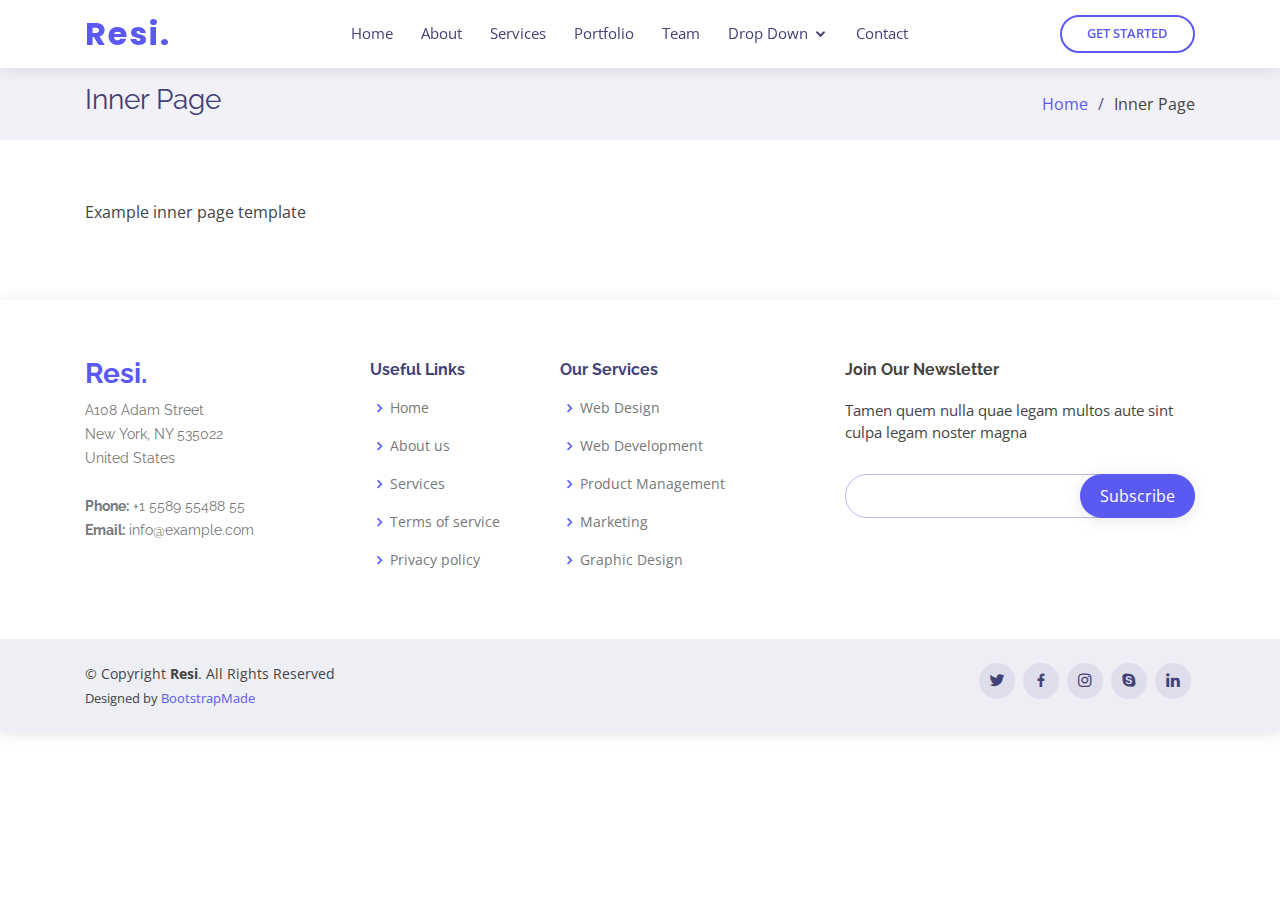
<file: inner-page.html>
<!DOCTYPE html>
<html lang="en">

<head>
  <meta charset="utf-8">
  <meta content="width=device-width, initial-scale=1.0" name="viewport">

  <title>Inner Page - Resi Bootstrap Template</title>
  <meta content="" name="description">
  <meta content="" name="keywords">

  <!-- Favicons -->
  <link href="assets/img/favicon.png" rel="icon">
  <link href="assets/img/apple-touch-icon.png" rel="apple-touch-icon">

  <!-- Google Fonts -->
  <link href="https://fonts.googleapis.com/css?family=Open+Sans:300,300i,400,400i,600,600i,700,700i|Raleway:300,300i,400,400i,500,500i,600,600i,700,700i|Poppins:300,300i,400,400i,500,500i,600,600i,700,700i" rel="stylesheet">

  <!-- Vendor CSS Files -->
  <link href="assets/vendor/bootstrap/css/bootstrap.min.css" rel="stylesheet">
  <link href="assets/vendor/icofont/icofont.min.css" rel="stylesheet">
  <link href="assets/vendor/boxicons/css/boxicons.min.css" rel="stylesheet">
  <link href="assets/vendor/remixicon/remixicon.css" rel="stylesheet">
  <link href="assets/vendor/venobox/venobox.css" rel="stylesheet">
  <link href="assets/vendor/owl.carousel/assets/owl.carousel.min.css" rel="stylesheet">

  <!-- Template Main CSS File -->
  <link href="assets/css/style.css" rel="stylesheet">

  <!-- =======================================================
  * Template Name: Resi - v2.2.0
  * Template URL: https://bootstrapmade.com/resi-free-bootstrap-html-template/
  * Author: BootstrapMade.com
  * License: https://bootstrapmade.com/license/
  ======================================================== -->
</head>

<body>

  <!-- ======= Header ======= -->
  <header id="header" class="fixed-top header-inner-pages">
    <div class="container d-flex align-items-center justify-content-between">

      <h1 class="logo"><a href="index.html">Resi.</a></h1>
      <!-- Uncomment below if you prefer to use an image logo -->
      <!-- <a href="index.html" class="logo"><img src="assets/img/logo.png" alt="" class="img-fluid"></a>-->

      <nav class="nav-menu d-none d-lg-block">
        <ul>
          <li><a href="#header">Home</a></li>
          <li><a href="#about">About</a></li>
          <li><a href="#services">Services</a></li>
          <li><a href="#portfolio">Portfolio</a></li>
          <li><a href="#team">Team</a></li>
          <li class="drop-down"><a href="">Drop Down</a>
            <ul>
              <li><a href="#">Drop Down 1</a></li>
              <li class="drop-down"><a href="#">Deep Drop Down</a>
                <ul>
                  <li><a href="#">Deep Drop Down 1</a></li>
                  <li><a href="#">Deep Drop Down 2</a></li>
                  <li><a href="#">Deep Drop Down 3</a></li>
                  <li><a href="#">Deep Drop Down 4</a></li>
                  <li><a href="#">Deep Drop Down 5</a></li>
                </ul>
              </li>
              <li><a href="#">Drop Down 2</a></li>
              <li><a href="#">Drop Down 3</a></li>
              <li><a href="#">Drop Down 4</a></li>
            </ul>
          </li>
          <li><a href="#contact">Contact</a></li>

        </ul>
      </nav><!-- .nav-menu -->

      <a href="#about" class="get-started-btn scrollto">Get Started</a>

    </div>
  </header><!-- End Header -->

  <main id="main">

    <!-- ======= Breadcrumbs ======= -->
    <section class="breadcrumbs">
      <div class="container">

        <div class="d-flex justify-content-between align-items-center">
          <h2>Inner Page</h2>
          <ol>
            <li><a href="index.html">Home</a></li>
            <li>Inner Page</li>
          </ol>
        </div>

      </div>
    </section><!-- End Breadcrumbs -->

    <section class="inner-page">
      <div class="container">
        <p>
          Example inner page template
        </p>
      </div>
    </section>

  </main><!-- End #main -->

  <!-- ======= Footer ======= -->
  <footer id="footer">

    <div class="footer-top">
      <div class="container">
        <div class="row">

          <div class="col-lg-3 col-md-6 footer-contact">
            <h3>Resi.</h3>
            <p>
              A108 Adam Street <br>
              New York, NY 535022<br>
              United States <br><br>
              <strong>Phone:</strong> +1 5589 55488 55<br>
              <strong>Email:</strong> info@example.com<br>
            </p>
          </div>

          <div class="col-lg-2 col-md-6 footer-links">
            <h4>Useful Links</h4>
            <ul>
              <li><i class="bx bx-chevron-right"></i> <a href="#">Home</a></li>
              <li><i class="bx bx-chevron-right"></i> <a href="#">About us</a></li>
              <li><i class="bx bx-chevron-right"></i> <a href="#">Services</a></li>
              <li><i class="bx bx-chevron-right"></i> <a href="#">Terms of service</a></li>
              <li><i class="bx bx-chevron-right"></i> <a href="#">Privacy policy</a></li>
            </ul>
          </div>

          <div class="col-lg-3 col-md-6 footer-links">
            <h4>Our Services</h4>
            <ul>
              <li><i class="bx bx-chevron-right"></i> <a href="#">Web Design</a></li>
              <li><i class="bx bx-chevron-right"></i> <a href="#">Web Development</a></li>
              <li><i class="bx bx-chevron-right"></i> <a href="#">Product Management</a></li>
              <li><i class="bx bx-chevron-right"></i> <a href="#">Marketing</a></li>
              <li><i class="bx bx-chevron-right"></i> <a href="#">Graphic Design</a></li>
            </ul>
          </div>

          <div class="col-lg-4 col-md-6 footer-newsletter">
            <h4>Join Our Newsletter</h4>
            <p>Tamen quem nulla quae legam multos aute sint culpa legam noster magna</p>
            <form action="" method="post">
              <input type="email" name="email"><input type="submit" value="Subscribe">
            </form>
          </div>

        </div>
      </div>
    </div>

    <div class="container d-md-flex py-4">

      <div class="mr-md-auto text-center text-md-left">
        <div class="copyright">
          &copy; Copyright <strong><span>Resi</span></strong>. All Rights Reserved
        </div>
        <div class="credits">
          <!-- All the links in the footer should remain intact. -->
          <!-- You can delete the links only if you purchased the pro version. -->
          <!-- Licensing information: https://bootstrapmade.com/license/ -->
          <!-- Purchase the pro version with working PHP/AJAX contact form: https://bootstrapmade.com/resi-free-bootstrap-html-template/ -->
          Designed by <a href="https://bootstrapmade.com/">BootstrapMade</a>
        </div>
      </div>
      <div class="social-links text-center text-md-right pt-3 pt-md-0">
        <a href="#" class="twitter"><i class="bx bxl-twitter"></i></a>
        <a href="#" class="facebook"><i class="bx bxl-facebook"></i></a>
        <a href="#" class="instagram"><i class="bx bxl-instagram"></i></a>
        <a href="#" class="google-plus"><i class="bx bxl-skype"></i></a>
        <a href="#" class="linkedin"><i class="bx bxl-linkedin"></i></a>
      </div>
    </div>
  </footer><!-- End Footer -->

  <a href="#" class="back-to-top"><i class="icofont-simple-up"></i></a>

  <!-- Vendor JS Files -->
  <script src="assets/vendor/jquery/jquery.min.js"></script>
  <script src="assets/vendor/bootstrap/js/bootstrap.bundle.min.js"></script>
  <script src="assets/vendor/jquery.easing/jquery.easing.min.js"></script>
  <script src="assets/vendor/php-email-form/validate.js"></script>
  <script src="assets/vendor/waypoints/jquery.waypoints.min.js"></script>
  <script src="assets/vendor/counterup/counterup.min.js"></script>
  <script src="assets/vendor/isotope-layout/isotope.pkgd.min.js"></script>
  <script src="assets/vendor/venobox/venobox.min.js"></script>
  <script src="assets/vendor/owl.carousel/owl.carousel.min.js"></script>

  <!-- Template Main JS File -->
  <script src="assets/js/main.js"></script>

</body>

</html>
</file>
<file: assets/vendor/venobox/venobox.css>
/* ------ venobox.css --------*/
.vbox-overlay *, .vbox-overlay *:before, .vbox-overlay *:after{
    -webkit-backface-visibility: hidden;
    -webkit-box-sizing:border-box;
    -moz-box-sizing:border-box;
    box-sizing:border-box;
}
.vbox-overlay * { 
    -webkit-backface-visibility: visible;
    backface-visibility: visible;
}
.vbox-overlay{
    display: -webkit-flex;
    display: flex;
    -webkit-flex-direction: column;
    flex-direction: column;
    -webkit-justify-content: center;
    justify-content: center;
    -webkit-align-items: center;
    align-items: center;
    position: fixed;
    left: 0;
    top: 0;
    bottom: 0;
    right: 0;
    z-index: 999999;
}

/* ----- navigation ----- */
.vbox-title{
    width: 100%;
    height: 40px;
    float: left;
    text-align: center;
    line-height: 28px;
    font-size: 12px;
    padding: 6px 50px;
    overflow: hidden;
    position: fixed;
    display: none;
    left: 0;
    z-index: 89;
}
.vbox-close{
    cursor: pointer;
    position: fixed;
    top: -1px;
    right: 0;
    width: 50px;
    height: 40px;
    padding: 6px;
    display: block;
    background-position:10px center;
    overflow: hidden;
    font-size: 24px;
    line-height: 1;
    text-align: center;
    z-index: 99;
}
.vbox-left{
    cursor: pointer;
    position: fixed;
    left: 0;
    height: 40px;
    overflow: hidden;
    line-height: 28px;
    font-size: 12px;
    z-index: 99;
    display: flex;
    align-items:center;
}
.vbox-num{
    display: inline-block;
    margin: 6px 0 6px 15px;
}
/* ----- Social share ----- */
.vbox-share{
    line-height: 28px;
    font-size: 12px;
    overflow: hidden;
    position: fixed;
    left: 0;
    z-index: 98;
    display: flex;
    align-items:center;
    justify-content: center;
    width: 100%;
    text-align: center;
}
.vbox-share svg{
    max-height: 28px;
    width: 28px;
    z-index: 10;
    margin-left: 12px;
    margin-top: 6px;
    margin-bottom: 6px;
    vertical-align: middle;
}


/* ----- navigation ARROWS ----- */
.vbox-next, .vbox-prev{
    position: fixed;
    top: 50%;
    margin-top: -15px;
    overflow: hidden;
    cursor: pointer;
    display: block;
    width: 45px;
    height: 45px;
    z-index: 99;
}
.vbox-next span, .vbox-prev span{
    position: relative;
    width: 20px;
    height: 20px;
    border: 2px solid transparent;
    border-top-color: #B6B6B6;
    border-right-color: #B6B6B6;
    text-indent: -100px;
    position: absolute;
    top: 8px;
    display: block;
}
.vbox-prev{
    left: 15px;
}
.vbox-next{
    right: 15px;
}
.vbox-prev span{
    left: 10px;
    -ms-transform: rotate(-135deg);
    -webkit-transform: rotate(-135deg);
    transform: rotate(-135deg);
}
.vbox-next span{
    -ms-transform: rotate(45deg);
    -webkit-transform: rotate(45deg);
    transform: rotate(45deg);
    right: 10px;
}
/* ------- inline window ------ */
.vbox-inline{
    width: 420px;
    height: 315px;
    height: 70vh;
    padding: 10px;
    background: #fff;
    margin: 0 auto;
    overflow: auto;
    text-align: left;
}
/* ------- Video & iFrames window ------ */
.venoframe{
    max-width: 100%;
    width: 100%;
    border: none;
    width: 100%;
    height: 260px;
    height: 70vh;
}
.venoframe.vbvid{
    height: 260px;
}
@media (min-width: 768px) {
    .venoframe, .vbox-inline{
        width: 90%;
        height: 360px;
        height: 70vh;
    }
    .venoframe.vbvid{
        width: 640px;
        height: 360px;
    }
}
@media (min-width: 992px) {
    .venoframe, .vbox-inline{
        max-width: 1200px;
        width: 80%;
        height: 540px;
        height: 70vh;
    }
    .venoframe.vbvid{
        width: 960px;
        height: 540px;
    }
}
/* 
Please do NOT edit this part! 
or at least read this note: http://i.imgur.com/7C0ws9e.gif
*/
.vbox-open{
    overflow: hidden;
}
.vbox-container{
    position: absolute;
    left: 0;
    right: 0;
    top: 0;
    bottom: 0;
    overflow-x: hidden;
    overflow-y: scroll;
    overflow-scrolling: touch;
    -webkit-overflow-scrolling: touch;
    z-index: 20;
    max-height: 100%;

}

.vbox-content{
    text-align: center;
    float: left;
    width: 100%;
    position: relative;
    overflow: hidden;
    padding: 20px 4%;
}
.vbox-container img{
    max-width: 100%;
    height: auto;
}
.vbox-figlio{
    box-shadow: 0 0 12px rgba(0,0,0,0.19), 0 6px 6px rgba(0,0,0,0.23);
    max-width: 100%;
    text-align: initial;
}
img.vbox-figlio{
    -webkit-user-select: none;
-khtml-user-select: none;
-moz-user-select: none;
-o-user-select: none;
user-select: none;
}
.vbox-content.swipe-left{
    margin-left: -200px !important;
}
.vbox-content.swipe-right{
    margin-left: 200px !important;
}
.vbox-animated{
    webkit-transition: margin 300ms ease-out;
    transition: margin 300ms ease-out;
}

/* ---------- preloader ----------
 * SPINKIT 
 * http://tobiasahlin.com/spinkit/
-------------------------------- */
.sk-double-bounce,.sk-rotating-plane{width:40px;height:40px;margin:40px auto}.sk-rotating-plane{background-color:#333;-webkit-animation:sk-rotatePlane 1.2s infinite ease-in-out;animation:sk-rotatePlane 1.2s infinite ease-in-out}@-webkit-keyframes sk-rotatePlane{0%{-webkit-transform:perspective(120px) rotateX(0) rotateY(0);transform:perspective(120px) rotateX(0) rotateY(0)}50%{-webkit-transform:perspective(120px) rotateX(-180.1deg) rotateY(0);transform:perspective(120px) rotateX(-180.1deg) rotateY(0)}100%{-webkit-transform:perspective(120px) rotateX(-180deg) rotateY(-179.9deg);transform:perspective(120px) rotateX(-180deg) rotateY(-179.9deg)}}@keyframes sk-rotatePlane{0%{-webkit-transform:perspective(120px) rotateX(0) rotateY(0);transform:perspective(120px) rotateX(0) rotateY(0)}50%{-webkit-transform:perspective(120px) rotateX(-180.1deg) rotateY(0);transform:perspective(120px) rotateX(-180.1deg) rotateY(0)}100%{-webkit-transform:perspective(120px) rotateX(-180deg) rotateY(-179.9deg);transform:perspective(120px) rotateX(-180deg) rotateY(-179.9deg)}}.sk-double-bounce{position:relative}.sk-double-bounce .sk-child{width:100%;height:100%;border-radius:50%;background-color:#333;opacity:.6;position:absolute;top:0;left:0;-webkit-animation:sk-doubleBounce 2s infinite ease-in-out;animation:sk-doubleBounce 2s infinite ease-in-out}.sk-chasing-dots .sk-child,.sk-spinner-pulse,.sk-three-bounce .sk-child{background-color:#333;border-radius:100%}.sk-double-bounce .sk-double-bounce2{-webkit-animation-delay:-1s;animation-delay:-1s}@-webkit-keyframes sk-doubleBounce{0%,100%{-webkit-transform:scale(0);transform:scale(0)}50%{-webkit-transform:scale(1);transform:scale(1)}}@keyframes sk-doubleBounce{0%,100%{-webkit-transform:scale(0);transform:scale(0)}50%{-webkit-transform:scale(1);transform:scale(1)}}.sk-wave{margin:40px auto;width:50px;height:40px;text-align:center;font-size:10px}.sk-wave .sk-rect{background-color:#333;height:100%;width:6px;display:inline-block;-webkit-animation:sk-waveStretchDelay 1.2s infinite ease-in-out;animation:sk-waveStretchDelay 1.2s infinite ease-in-out}.sk-wave .sk-rect1{-webkit-animation-delay:-1.2s;animation-delay:-1.2s}.sk-wave .sk-rect2{-webkit-animation-delay:-1.1s;animation-delay:-1.1s}.sk-wave .sk-rect3{-webkit-animation-delay:-1s;animation-delay:-1s}.sk-wave .sk-rect4{-webkit-animation-delay:-.9s;animation-delay:-.9s}.sk-wave .sk-rect5{-webkit-animation-delay:-.8s;animation-delay:-.8s}@-webkit-keyframes sk-waveStretchDelay{0%,100%,40%{-webkit-transform:scaleY(.4);transform:scaleY(.4)}20%{-webkit-transform:scaleY(1);transform:scaleY(1)}}@keyframes sk-waveStretchDelay{0%,100%,40%{-webkit-transform:scaleY(.4);transform:scaleY(.4)}20%{-webkit-transform:scaleY(1);transform:scaleY(1)}}.sk-wandering-cubes{margin:40px auto;width:40px;height:40px;position:relative}.sk-wandering-cubes .sk-cube{background-color:#333;width:10px;height:10px;position:absolute;top:0;left:0;-webkit-animation:sk-wanderingCube 1.8s ease-in-out -1.8s infinite both;animation:sk-wanderingCube 1.8s ease-in-out -1.8s infinite both}.sk-chasing-dots,.sk-spinner-pulse{width:40px;height:40px;margin:40px auto}.sk-wandering-cubes .sk-cube2{-webkit-animation-delay:-.9s;animation-delay:-.9s}@-webkit-keyframes sk-wanderingCube{0%{-webkit-transform:rotate(0);transform:rotate(0)}25%{-webkit-transform:translateX(30px) rotate(-90deg) scale(.5);transform:translateX(30px) rotate(-90deg) scale(.5)}50%{-webkit-transform:translateX(30px) translateY(30px) rotate(-179deg);transform:translateX(30px) translateY(30px) rotate(-179deg)}50.1%{-webkit-transform:translateX(30px) translateY(30px) rotate(-180deg);transform:translateX(30px) translateY(30px) rotate(-180deg)}75%{-webkit-transform:translateX(0) translateY(30px) rotate(-270deg) scale(.5);transform:translateX(0) translateY(30px) rotate(-270deg) scale(.5)}100%{-webkit-transform:rotate(-360deg);transform:rotate(-360deg)}}@keyframes sk-wanderingCube{0%{-webkit-transform:rotate(0);transform:rotate(0)}25%{-webkit-transform:translateX(30px) rotate(-90deg) scale(.5);transform:translateX(30px) rotate(-90deg) scale(.5)}50%{-webkit-transform:translateX(30px) translateY(30px) rotate(-179deg);transform:translateX(30px) translateY(30px) rotate(-179deg)}50.1%{-webkit-transform:translateX(30px) translateY(30px) rotate(-180deg);transform:translateX(30px) translateY(30px) rotate(-180deg)}75%{-webkit-transform:translateX(0) translateY(30px) rotate(-270deg) scale(.5);transform:translateX(0) translateY(30px) rotate(-270deg) scale(.5)}100%{-webkit-transform:rotate(-360deg);transform:rotate(-360deg)}}.sk-spinner-pulse{-webkit-animation:sk-pulseScaleOut 1s infinite ease-in-out;animation:sk-pulseScaleOut 1s infinite ease-in-out}@-webkit-keyframes sk-pulseScaleOut{0%{-webkit-transform:scale(0);transform:scale(0)}100%{-webkit-transform:scale(1);transform:scale(1);opacity:0}}@keyframes sk-pulseScaleOut{0%{-webkit-transform:scale(0);transform:scale(0)}100%{-webkit-transform:scale(1);transform:scale(1);opacity:0}}.sk-chasing-dots{position:relative;text-align:center;-webkit-animation:sk-chasingDotsRotate 2s infinite linear;animation:sk-chasingDotsRotate 2s infinite linear}.sk-chasing-dots .sk-child{width:60%;height:60%;display:inline-block;position:absolute;top:0;-webkit-animation:sk-chasingDotsBounce 2s infinite ease-in-out;animation:sk-chasingDotsBounce 2s infinite ease-in-out}.sk-chasing-dots .sk-dot2{top:auto;bottom:0;-webkit-animation-delay:-1s;animation-delay:-1s}@-webkit-keyframes sk-chasingDotsRotate{100%{-webkit-transform:rotate(360deg);transform:rotate(360deg)}}@keyframes sk-chasingDotsRotate{100%{-webkit-transform:rotate(360deg);transform:rotate(360deg)}}@-webkit-keyframes sk-chasingDotsBounce{0%,100%{-webkit-transform:scale(0);transform:scale(0)}50%{-webkit-transform:scale(1);transform:scale(1)}}@keyframes sk-chasingDotsBounce{0%,100%{-webkit-transform:scale(0);transform:scale(0)}50%{-webkit-transform:scale(1);transform:scale(1)}}.sk-three-bounce{margin:40px auto;width:80px;text-align:center}.sk-three-bounce .sk-child{width:20px;height:20px;display:inline-block;-webkit-animation:sk-three-bounce 1.4s ease-in-out 0s infinite both;animation:sk-three-bounce 1.4s ease-in-out 0s infinite both}.sk-circle .sk-child:before,.sk-fading-circle .sk-circle:before{display:block;border-radius:100%;content:'';background-color:#333}.sk-three-bounce .sk-bounce1{-webkit-animation-delay:-.32s;animation-delay:-.32s}.sk-three-bounce .sk-bounce2{-webkit-animation-delay:-.16s;animation-delay:-.16s}@-webkit-keyframes sk-three-bounce{0%,100%,80%{-webkit-transform:scale(0);transform:scale(0)}40%{-webkit-transform:scale(1);transform:scale(1)}}@keyframes sk-three-bounce{0%,100%,80%{-webkit-transform:scale(0);transform:scale(0)}40%{-webkit-transform:scale(1);transform:scale(1)}}.sk-circle{margin:40px auto;width:40px;height:40px;position:relative}.sk-circle .sk-child{width:100%;height:100%;position:absolute;left:0;top:0}.sk-circle .sk-child:before{margin:0 auto;width:15%;height:15%;-webkit-animation:sk-circleBounceDelay 1.2s infinite ease-in-out both;animation:sk-circleBounceDelay 1.2s infinite ease-in-out both}.sk-circle .sk-circle2{-webkit-transform:rotate(30deg);-ms-transform:rotate(30deg);transform:rotate(30deg)}.sk-circle .sk-circle3{-webkit-transform:rotate(60deg);-ms-transform:rotate(60deg);transform:rotate(60deg)}.sk-circle .sk-circle4{-webkit-transform:rotate(90deg);-ms-transform:rotate(90deg);transform:rotate(90deg)}.sk-circle .sk-circle5{-webkit-transform:rotate(120deg);-ms-transform:rotate(120deg);transform:rotate(120deg)}.sk-circle .sk-circle6{-webkit-transform:rotate(150deg);-ms-transform:rotate(150deg);transform:rotate(150deg)}.sk-circle .sk-circle7{-webkit-transform:rotate(180deg);-ms-transform:rotate(180deg);transform:rotate(180deg)}.sk-circle .sk-circle8{-webkit-transform:rotate(210deg);-ms-transform:rotate(210deg);transform:rotate(210deg)}.sk-circle .sk-circle9{-webkit-transform:rotate(240deg);-ms-transform:rotate(240deg);transform:rotate(240deg)}.sk-circle .sk-circle10{-webkit-transform:rotate(270deg);-ms-transform:rotate(270deg);transform:rotate(270deg)}.sk-circle .sk-circle11{-webkit-transform:rotate(300deg);-ms-transform:rotate(300deg);transform:rotate(300deg)}.sk-circle .sk-circle12{-webkit-transform:rotate(330deg);-ms-transform:rotate(330deg);transform:rotate(330deg)}.sk-circle .sk-circle2:before{-webkit-animation-delay:-1.1s;animation-delay:-1.1s}.sk-circle .sk-circle3:before{-webkit-animation-delay:-1s;animation-delay:-1s}.sk-circle .sk-circle4:before{-webkit-animation-delay:-.9s;animation-delay:-.9s}.sk-circle .sk-circle5:before{-webkit-animation-delay:-.8s;animation-delay:-.8s}.sk-circle .sk-circle6:before{-webkit-animation-delay:-.7s;animation-delay:-.7s}.sk-circle .sk-circle7:before{-webkit-animation-delay:-.6s;animation-delay:-.6s}.sk-circle .sk-circle8:before{-webkit-animation-delay:-.5s;animation-delay:-.5s}.sk-circle .sk-circle9:before{-webkit-animation-delay:-.4s;animation-delay:-.4s}.sk-circle .sk-circle10:before{-webkit-animation-delay:-.3s;animation-delay:-.3s}.sk-circle .sk-circle11:before{-webkit-animation-delay:-.2s;animation-delay:-.2s}.sk-circle .sk-circle12:before{-webkit-animation-delay:-.1s;animation-delay:-.1s}@-webkit-keyframes sk-circleBounceDelay{0%,100%,80%{-webkit-transform:scale(0);transform:scale(0)}40%{-webkit-transform:scale(1);transform:scale(1)}}@keyframes sk-circleBounceDelay{0%,100%,80%{-webkit-transform:scale(0);transform:scale(0)}40%{-webkit-transform:scale(1);transform:scale(1)}}.sk-cube-grid{width:40px;height:40px;margin:40px auto}.sk-cube-grid .sk-cube{width:33.33%;height:33.33%;background-color:#333;float:left;-webkit-animation:sk-cubeGridScaleDelay 1.3s infinite ease-in-out;animation:sk-cubeGridScaleDelay 1.3s infinite ease-in-out}.sk-cube-grid .sk-cube1{-webkit-animation-delay:.2s;animation-delay:.2s}.sk-cube-grid .sk-cube2{-webkit-animation-delay:.3s;animation-delay:.3s}.sk-cube-grid .sk-cube3{-webkit-animation-delay:.4s;animation-delay:.4s}.sk-cube-grid .sk-cube4{-webkit-animation-delay:.1s;animation-delay:.1s}.sk-cube-grid .sk-cube5{-webkit-animation-delay:.2s;animation-delay:.2s}.sk-cube-grid .sk-cube6{-webkit-animation-delay:.3s;animation-delay:.3s}.sk-cube-grid .sk-cube7{-webkit-animation-delay:0ms;animation-delay:0ms}.sk-cube-grid .sk-cube8{-webkit-animation-delay:.1s;animation-delay:.1s}.sk-cube-grid .sk-cube9{-webkit-animation-delay:.2s;animation-delay:.2s}@-webkit-keyframes sk-cubeGridScaleDelay{0%,100%,70%{-webkit-transform:scale3D(1,1,1);transform:scale3D(1,1,1)}35%{-webkit-transform:scale3D(0,0,1);transform:scale3D(0,0,1)}}@keyframes sk-cubeGridScaleDelay{0%,100%,70%{-webkit-transform:scale3D(1,1,1);transform:scale3D(1,1,1)}35%{-webkit-transform:scale3D(0,0,1);transform:scale3D(0,0,1)}}.sk-fading-circle{margin:40px auto;width:40px;height:40px;position:relative}.sk-fading-circle .sk-circle{width:100%;height:100%;position:absolute;left:0;top:0}.sk-fading-circle .sk-circle:before{margin:0 auto;width:15%;height:15%;-webkit-animation:sk-circleFadeDelay 1.2s infinite ease-in-out both;animation:sk-circleFadeDelay 1.2s infinite ease-in-out both}.sk-fading-circle .sk-circle2{-webkit-transform:rotate(30deg);-ms-transform:rotate(30deg);transform:rotate(30deg)}.sk-fading-circle .sk-circle3{-webkit-transform:rotate(60deg);-ms-transform:rotate(60deg);transform:rotate(60deg)}.sk-fading-circle .sk-circle4{-webkit-transform:rotate(90deg);-ms-transform:rotate(90deg);transform:rotate(90deg)}.sk-fading-circle .sk-circle5{-webkit-transform:rotate(120deg);-ms-transform:rotate(120deg);transform:rotate(120deg)}.sk-fading-circle .sk-circle6{-webkit-transform:rotate(150deg);-ms-transform:rotate(150deg);transform:rotate(150deg)}.sk-fading-circle .sk-circle7{-webkit-transform:rotate(180deg);-ms-transform:rotate(180deg);transform:rotate(180deg)}.sk-fading-circle .sk-circle8{-webkit-transform:rotate(210deg);-ms-transform:rotate(210deg);transform:rotate(210deg)}.sk-fading-circle .sk-circle9{-webkit-transform:rotate(240deg);-ms-transform:rotate(240deg);transform:rotate(240deg)}.sk-fading-circle .sk-circle10{-webkit-transform:rotate(270deg);-ms-transform:rotate(270deg);transform:rotate(270deg)}.sk-fading-circle .sk-circle11{-webkit-transform:rotate(300deg);-ms-transform:rotate(300deg);transform:rotate(300deg)}.sk-fading-circle .sk-circle12{-webkit-transform:rotate(330deg);-ms-transform:rotate(330deg);transform:rotate(330deg)}.sk-fading-circle .sk-circle2:before{-webkit-animation-delay:-1.1s;animation-delay:-1.1s}.sk-fading-circle .sk-circle3:before{-webkit-animation-delay:-1s;animation-delay:-1s}.sk-fading-circle .sk-circle4:before{-webkit-animation-delay:-.9s;animation-delay:-.9s}.sk-fading-circle .sk-circle5:before{-webkit-animation-delay:-.8s;animation-delay:-.8s}.sk-fading-circle .sk-circle6:before{-webkit-animation-delay:-.7s;animation-delay:-.7s}.sk-fading-circle .sk-circle7:before{-webkit-animation-delay:-.6s;animation-delay:-.6s}.sk-fading-circle .sk-circle8:before{-webkit-animation-delay:-.5s;animation-delay:-.5s}.sk-fading-circle .sk-circle9:before{-webkit-animation-delay:-.4s;animation-delay:-.4s}.sk-fading-circle .sk-circle10:before{-webkit-animation-delay:-.3s;animation-delay:-.3s}.sk-fading-circle .sk-circle11:before{-webkit-animation-delay:-.2s;animation-delay:-.2s}.sk-fading-circle .sk-circle12:before{-webkit-animation-delay:-.1s;animation-delay:-.1s}@-webkit-keyframes sk-circleFadeDelay{0%,100%,39%{opacity:0}40%{opacity:1}}@keyframes sk-circleFadeDelay{0%,100%,39%{opacity:0}40%{opacity:1}}.sk-folding-cube{margin:40px auto;width:40px;height:40px;position:relative;-webkit-transform:rotateZ(45deg);transform:rotateZ(45deg)}.sk-folding-cube .sk-cube{float:left;width:50%;height:50%;position:relative;-webkit-transform:scale(1.1);-ms-transform:scale(1.1);transform:scale(1.1)}.sk-folding-cube .sk-cube:before{content:'';position:absolute;top:0;left:0;width:100%;height:100%;background-color:#333;-webkit-animation:sk-foldCubeAngle 2.4s infinite linear both;animation:sk-foldCubeAngle 2.4s infinite linear both;-webkit-transform-origin:100% 100%;-ms-transform-origin:100% 100%;transform-origin:100% 100%}.sk-folding-cube .sk-cube2{-webkit-transform:scale(1.1) rotateZ(90deg);transform:scale(1.1) rotateZ(90deg)}.sk-folding-cube .sk-cube3{-webkit-transform:scale(1.1) rotateZ(180deg);transform:scale(1.1) rotateZ(180deg)}.sk-folding-cube .sk-cube4{-webkit-transform:scale(1.1) rotateZ(270deg);transform:scale(1.1) rotateZ(270deg)}.sk-folding-cube .sk-cube2:before{-webkit-animation-delay:.3s;animation-delay:.3s}.sk-folding-cube .sk-cube3:before{-webkit-animation-delay:.6s;animation-delay:.6s}.sk-folding-cube .sk-cube4:before{-webkit-animation-delay:.9s;animation-delay:.9s}@-webkit-keyframes sk-foldCubeAngle{0%,10%{-webkit-transform:perspective(140px) rotateX(-180deg);transform:perspective(140px) rotateX(-180deg);opacity:0}25%,75%{-webkit-transform:perspective(140px) rotateX(0);transform:perspective(140px) rotateX(0);opacity:1}100%,90%{-webkit-transform:perspective(140px) rotateY(180deg);transform:perspective(140px) rotateY(180deg);opacity:0}}@keyframes sk-foldCubeAngle{0%,10%{-webkit-transform:perspective(140px) rotateX(-180deg);transform:perspective(140px) rotateX(-180deg);opacity:0}25%,75%{-webkit-transform:perspective(140px) rotateX(0);transform:perspective(140px) rotateX(0);opacity:1}100%,90%{-webkit-transform:perspective(140px) rotateY(180deg);transform:perspective(140px) rotateY(180deg);opacity:0}}
</file>
<file: assets/css/style.css>
/**
* Template Name: Resi - v2.2.0
* Template URL: https://bootstrapmade.com/resi-free-bootstrap-html-template/
* Author: BootstrapMade.com
* License: https://bootstrapmade.com/license/
*/

/*--------------------------------------------------------------
# General
--------------------------------------------------------------*/
body {
  font-family: "Open Sans", sans-serif;
  color: #444444;
}

a {
  color: #5a5af3;
}

a:hover {
  color: #2a2af0;
  text-decoration: none;
}

h1, h2, h3, h4, h5, h6 {
  font-family: "Raleway", sans-serif;
}

/*--------------------------------------------------------------
# Back to top button
--------------------------------------------------------------*/
.back-to-top {
  position: fixed;
  display: none;
  right: 15px;
  bottom: 15px;
  z-index: 99999;
}

.back-to-top i {
  display: flex;
  align-items: center;
  justify-content: center;
  font-size: 24px;
  width: 40px;
  height: 40px;
  border-radius: 50px;
  background: #5a5af3;
  color: #fff;
  transition: all 0.4s;
}

.back-to-top i:hover {
  background: #7272f5;
  color: #fff;
}

/*--------------------------------------------------------------
# Header
--------------------------------------------------------------*/
#header {
  transition: all 0.5s;
  z-index: 997;
  padding: 20px 0;
  background: #fff;
}

#header.header-scrolled, #header.header-inner-pages {
  padding: 12px 0;
  box-shadow: 0px 2px 15px rgba(0, 0, 0, 0.1);
}

#header .logo {
  font-size: 32px;
  margin: 0;
  padding: 0;
  line-height: 1;
  font-weight: 700;
  letter-spacing: 2px;
  font-family: "Poppins", sans-serif;
}

#header .logo a {
  color: #5a5af3;
}

#header .logo img {
  max-height: 40px;
}

@media (max-width: 992px) {
  #header {
    padding: 12px 0;
  }
}

/*--------------------------------------------------------------
# Navigation Menu
--------------------------------------------------------------*/
/* Desktop Navigation */
.nav-menu ul {
  margin: 0;
  padding: 0;
  list-style: none;
}

.nav-menu > ul {
  display: flex;
}

.nav-menu > ul > li {
  position: relative;
  white-space: nowrap;
  padding: 10px 0 10px 28px;
}

.nav-menu a {
  display: block;
  position: relative;
  color: #434175;
  transition: 0.3s;
  font-size: 15px;
  font-family: "Open Sans", sans-serif;
}

.nav-menu a:hover, .nav-menu .active > a, .nav-menu li:hover > a {
  color: #5a5af3;
}

.nav-menu .drop-down ul {
  display: block;
  position: absolute;
  left: 14px;
  top: calc(100% + 30px);
  z-index: 99;
  opacity: 0;
  visibility: hidden;
  padding: 10px 0;
  background: #fff;
  border-radius: 10px;
  box-shadow: 0px 0px 30px rgba(127, 137, 161, 0.25);
  transition: 0.3s;
}

.nav-menu .drop-down:hover > ul {
  opacity: 1;
  top: 100%;
  visibility: visible;
}

.nav-menu .drop-down li {
  min-width: 180px;
  position: relative;
}

.nav-menu .drop-down ul a {
  padding: 10px 20px;
  font-size: 14px;
  font-weight: 500;
  text-transform: none;
  color: #434175;
}

.nav-menu .drop-down ul a:hover, .nav-menu .drop-down ul .active > a, .nav-menu .drop-down ul li:hover > a {
  color: #5a5af3;
}

.nav-menu .drop-down > a:after {
  content: "\ea99";
  font-family: IcoFont;
  padding-left: 5px;
}

.nav-menu .drop-down .drop-down ul {
  top: 0;
  left: calc(100% - 30px);
}

.nav-menu .drop-down .drop-down:hover > ul {
  opacity: 1;
  top: 0;
  left: 100%;
}

.nav-menu .drop-down .drop-down > a {
  padding-right: 35px;
}

.nav-menu .drop-down .drop-down > a:after {
  content: "\eaa0";
  font-family: IcoFont;
  position: absolute;
  right: 15px;
}

@media (max-width: 1366px) {
  .nav-menu .drop-down .drop-down ul {
    left: -90%;
  }
  .nav-menu .drop-down .drop-down:hover > ul {
    left: -100%;
  }
  .nav-menu .drop-down .drop-down > a:after {
    content: "\ea9d";
  }
}

/* Get Startet Button */
.get-started-btn {
  color: #5a5af3;
  border-radius: 50px;
  padding: 7px 25px 8px 25px;
  white-space: nowrap;
  transition: 0.3s;
  font-size: 13px;
  display: inline-block;
  border: 2px solid #5a5af3;
  text-transform: uppercase;
  font-weight: 600;
}

.get-started-btn:hover {
  background: #5a5af3;
  color: #fff;
}

@media (max-width: 768px) {
  .get-started-btn {
    margin: 0 48px 0 0;
    padding: 6px 18px;
  }
}

/* Mobile Navigation */
.mobile-nav-toggle {
  position: fixed;
  right: 15px;
  top: 15px;
  z-index: 9998;
  border: 0;
  background: none;
  font-size: 24px;
  transition: all 0.4s;
  outline: none !important;
  line-height: 1;
  cursor: pointer;
  text-align: right;
}

.mobile-nav-toggle i {
  color: #434175;
}

.mobile-nav {
  position: fixed;
  top: 55px;
  right: 15px;
  bottom: 15px;
  left: 15px;
  z-index: 9999;
  overflow-y: auto;
  background: #fff;
  transition: ease-in-out 0.2s;
  opacity: 0;
  visibility: hidden;
  border-radius: 10px;
  padding: 10px 0;
}

.mobile-nav * {
  margin: 0;
  padding: 0;
  list-style: none;
}

.mobile-nav a {
  display: block;
  position: relative;
  color: #434175;
  padding: 10px 20px;
  font-weight: 500;
  outline: none;
}

.mobile-nav a:hover, .mobile-nav .active > a, .mobile-nav li:hover > a {
  color: #5a5af3;
  text-decoration: none;
}

.mobile-nav .drop-down > a:after {
  content: "\ea99";
  font-family: IcoFont;
  padding-left: 10px;
  position: absolute;
  right: 15px;
}

.mobile-nav .active.drop-down > a:after {
  content: "\eaa1";
}

.mobile-nav .drop-down > a {
  padding-right: 35px;
}

.mobile-nav .drop-down ul {
  display: none;
  overflow: hidden;
}

.mobile-nav .drop-down li {
  padding-left: 20px;
}

.mobile-nav-overly {
  width: 100%;
  height: 100%;
  z-index: 9997;
  top: 0;
  left: 0;
  position: fixed;
  background: rgba(48, 47, 84, 0.6);
  overflow: hidden;
  display: none;
  transition: ease-in-out 0.2s;
}

.mobile-nav-active {
  overflow: hidden;
}

.mobile-nav-active .mobile-nav {
  opacity: 1;
  visibility: visible;
}

.mobile-nav-active .mobile-nav-toggle i {
  color: #fff;
}

/*--------------------------------------------------------------
# Hero Section
--------------------------------------------------------------*/
#hero {
  width: 100%;
  height: 100vh;
  background: white;
  border-bottom: 2px solid white;
}

#hero .container {
  padding-top: 80px;
}

#hero h1 {
  margin: 0;
  font-size: 48px;
  font-weight: 400;
  line-height: 56px;
  color: #434175;
  font-family: "Poppins", sans-serif;
}

#hero h2 {
  margin: 10px 0 0 0;
  font-size: 20px;
}

#hero ul {
  margin-top: 15px;
  list-style: none;
  padding: 0;
}

#hero ul li {
  padding: 10px 0 0 28px;
  position: relative;
}

#hero ul i {
  left: 0;
  top: 7px;
  position: absolute;
  font-size: 20px;
  color: #5a5af3;
}

#hero .btn-get-started, #hero .btn-get-quote {
  font-family: "Poppins", sans-serif;
  font-weight: 400;
  font-size: 15px;
  letter-spacing: 0.5px;
  display: inline-block;
  padding: 8px 30px 9px 30px;
  margin-bottom: 15px;
  border-radius: 3px;
  transition: 0.5s;
  border-radius: 50px;
}

#hero .btn-get-started {
  background: #5a5af3;
  color: #fff;
  border: 2px solid #5a5af3;
  margin-right: 10px;
}

#hero .btn-get-started:hover {
  background: #7272f5;
  border-color: #7272f5;
}

#hero .btn-get-quote {
  color: #5a5af3;
  border: 2px solid #5a5af3;
}

#hero .btn-get-quote:hover {
  background: #5a5af3;
  color: #fff;
}

@media (min-width: 1024px) {
  #hero {
    background-attachment: fixed;
  }
}

@media (max-width: 991px) {
  #hero .hero-img {
    text-align: center;
  }
  #hero .hero-img img {
    width: 50%;
  }
}

@media (max-width: 768px) {
  #hero h1 {
    font-size: 28px;
    line-height: 36px;
  }
  #hero h2 {
    font-size: 18px;
    line-height: 24px;
    margin-bottom: 30px;
  }
  #hero .hero-img img {
    width: 70%;
  }
}

@media (max-width: 575px) {
  #hero {
    text-align: center;
  }
  #hero ul {
    text-align: left;
    font-size: 14px;
  }
  #hero .hero-img img {
    width: 80%;
  }
  #hero .btn-get-started, #hero .btn-get-quote {
    padding-left: 18px;
    padding-right: 18px;
    font-size: 14px;
  }
}

/*--------------------------------------------------------------
# Sections General
--------------------------------------------------------------*/
section {
  padding: 60px 0;
}

.section-bg {
  background-color: #eeeef5;
}

.section-title {
  text-align: center;
  padding-bottom: 30px;
}

.section-title h2 {
  font-size: 32px;
  font-weight: bold;
  text-transform: uppercase;
  margin-bottom: 20px;
  padding-bottom: 20px;
  position: relative;
  color: #434175;
}

.section-title h2::after {
  content: '';
  position: absolute;
  display: block;
  width: 50px;
  height: 3px;
  background: #5a5af3;
  bottom: 0;
  left: calc(50% - 25px);
}

.section-title p {
  margin-bottom: 0;
}

/*--------------------------------------------------------------
# About
--------------------------------------------------------------*/
.about .content h2 {
  font-weight: 700;
  font-size: 44px;
  line-height: 50px;
  margin-bottom: 20px;
  color: #434175;
}

.about .content h3 {
  font-weight: 500;
  line-height: 32px;
  font-size: 24px;
}

.about .content ul {
  list-style: none;
  padding: 0;
}

.about .content ul li {
  padding: 10px 0 0 28px;
  position: relative;
}

.about .content ul i {
  left: 0;
  top: 7px;
  position: absolute;
  font-size: 20px;
  color: #5a5af3;
}

.about .content p:last-child {
  margin-bottom: 0;
}

/*--------------------------------------------------------------
# Why Us
--------------------------------------------------------------*/
.why-us {
  padding-top: 0;
}

.why-us .box {
  padding: 50px 30px;
  box-shadow: 0px 2px 15px rgba(0, 0, 0, 0.1);
  transition: all ease-in-out 0.3s;
}

.why-us .box span {
  display: block;
  font-size: 28px;
  font-weight: 700;
  color: #b9b9fa;
}

.why-us .box h4 {
  font-size: 24px;
  font-weight: 600;
  padding: 0;
  margin: 20px 0;
  color: #434175;
}

.why-us .box p {
  color: #aaaaaa;
  font-size: 15px;
  margin: 0;
  padding: 0;
}

.why-us .box:hover {
  background: #5a5af3;
  padding: 30px 30px 70px 30px;
  box-shadow: 10px 15px 30px rgba(0, 0, 0, 0.18);
}

.why-us .box:hover span, .why-us .box:hover h4, .why-us .box:hover p {
  color: #fff;
}

/*--------------------------------------------------------------
# Counts
--------------------------------------------------------------*/
.counts {
  padding: 70px 0 60px;
}

.counts .count-box {
  padding: 30px 30px 25px 30px;
  width: 100%;
  position: relative;
  text-align: center;
  background: #fff;
}

.counts .count-box i {
  position: absolute;
  top: -25px;
  left: 50%;
  transform: translateX(-50%);
  font-size: 24px;
  background: #5a5af3;
  padding: 12px;
  color: #fff;
  border-radius: 50px;
}

.counts .count-box span {
  font-size: 36px;
  display: block;
  font-weight: 600;
  color: #0c0ca8;
}

.counts .count-box p {
  padding: 0;
  margin: 0;
  font-family: "Raleway", sans-serif;
  font-size: 14px;
}

/*--------------------------------------------------------------
# Services
--------------------------------------------------------------*/
.services .icon-box {
  text-align: center;
  padding: 70px 20px 80px 20px;
  transition: all ease-in-out 0.3s;
  background: #fff;
  box-shadow: 0px 0 35px 0 rgba(0, 0, 0, 0.08);
}

.services .icon-box .icon {
  margin: 0 auto;
  width: 100px;
  height: 100px;
  display: flex;
  align-items: center;
  justify-content: center;
  transition: ease-in-out 0.3s;
  position: relative;
}

.services .icon-box .icon i {
  font-size: 36px;
  transition: 0.5s;
  position: relative;
}

.services .icon-box .icon svg {
  position: absolute;
  top: 0;
  left: 0;
}

.services .icon-box .icon svg path {
  transition: 0.5s;
  fill: #f5f5f5;
}

.services .icon-box h4 {
  font-weight: 600;
  margin: 10px 0 15px 0;
  font-size: 22px;
}

.services .icon-box h4 a {
  color: #434175;
  transition: ease-in-out 0.3s;
}

.services .icon-box p {
  line-height: 24px;
  font-size: 14px;
  margin-bottom: 0;
}

.services .icon-box:hover {
  border-color: #fff;
  box-shadow: 0px 0 35px 0 rgba(0, 0, 0, 0.08);
}

.services .iconbox-blue i {
  color: #47aeff;
}

.services .iconbox-blue:hover .icon i {
  color: #fff;
}

.services .iconbox-blue:hover .icon path {
  fill: #47aeff;
}

.services .iconbox-orange i {
  color: #ffa76e;
}

.services .iconbox-orange:hover .icon i {
  color: #fff;
}

.services .iconbox-orange:hover .icon path {
  fill: #ffa76e;
}

.services .iconbox-pink i {
  color: #e80368;
}

.services .iconbox-pink:hover .icon i {
  color: #fff;
}

.services .iconbox-pink:hover .icon path {
  fill: #e80368;
}

.services .iconbox-teal i {
  color: #11dbcf;
}

.services .iconbox-teal:hover .icon i {
  color: #fff;
}

.services .iconbox-teal:hover .icon path {
  fill: #11dbcf;
}

/*--------------------------------------------------------------
# Features
--------------------------------------------------------------*/
.features {
  padding-top: 0;
}

.features .icon-box {
  display: flex;
  align-items: center;
  padding: 20px;
  transition: ease-in-out 0.3s;
  box-shadow: 0px 2px 15px rgba(0, 0, 0, 0.1);
}

.features .icon-box i {
  font-size: 32px;
  padding-right: 10px;
  line-height: 1;
}

.features .icon-box h3 {
  font-weight: 700;
  margin: 0;
  padding: 0;
  line-height: 1;
  font-size: 16px;
}

.features .icon-box h3 a {
  color: #434175;
  transition: ease-in-out 0.3s;
}

.features .icon-box:hover h3 a {
  color: #5a5af3;
}

/*--------------------------------------------------------------
# Portfolio
--------------------------------------------------------------*/
.portfolio .portfolio-item {
  margin-bottom: 30px;
}

.portfolio #portfolio-flters {
  padding: 0;
  margin: 0 auto 15px auto;
  list-style: none;
  text-align: center;
  border-radius: 50px;
  padding: 2px 15px;
}

.portfolio #portfolio-flters li {
  cursor: pointer;
  display: inline-block;
  padding: 10px 15px;
  font-size: 16px;
  font-weight: 600;
  line-height: 1;
  text-transform: uppercase;
  color: #444444;
  margin-bottom: 10px;
  transition: all 0.3s ease-in-out;
}

.portfolio #portfolio-flters li:hover, .portfolio #portfolio-flters li.filter-active {
  color: #5a5af3;
}

.portfolio #portfolio-flters li:last-child {
  margin-right: 0;
}

.portfolio .portfolio-wrap {
  transition: 0.3s;
  position: relative;
  overflow: hidden;
  z-index: 1;
}

.portfolio .portfolio-wrap::before {
  content: "";
  background: rgba(255, 255, 255, 0.7);
  position: absolute;
  left: 30px;
  right: 30px;
  top: 30px;
  bottom: 30px;
  transition: all ease-in-out 0.3s;
  z-index: 2;
  opacity: 0;
}

.portfolio .portfolio-wrap .portfolio-info {
  opacity: 0;
  position: absolute;
  top: 0;
  left: 0;
  right: 0;
  bottom: 0;
  text-align: center;
  z-index: 3;
  transition: all ease-in-out 0.3s;
  display: flex;
  flex-direction: column;
  justify-content: center;
  align-items: center;
}

.portfolio .portfolio-wrap .portfolio-info::before {
  display: block;
  content: "";
  width: 48px;
  height: 48px;
  position: absolute;
  top: 35px;
  left: 35px;
  border-top: 3px solid #fff;
  border-left: 3px solid #fff;
  transition: all 0.5s ease 0s;
  z-index: 9994;
}

.portfolio .portfolio-wrap .portfolio-info::after {
  display: block;
  content: "";
  width: 48px;
  height: 48px;
  position: absolute;
  bottom: 35px;
  right: 35px;
  border-bottom: 3px solid #fff;
  border-right: 3px solid #fff;
  transition: all 0.5s ease 0s;
  z-index: 9994;
}

.portfolio .portfolio-wrap .portfolio-info h4 {
  font-size: 20px;
  color: #434175;
  font-weight: 600;
}

.portfolio .portfolio-wrap .portfolio-info p {
  color: #434175;
  font-size: 14px;
  text-transform: uppercase;
  padding: 0;
  margin: 0;
}

.portfolio .portfolio-wrap .portfolio-links {
  text-align: center;
  z-index: 4;
}

.portfolio .portfolio-wrap .portfolio-links a {
  color: #5a5af3;
  margin: 0 2px;
  font-size: 28px;
  display: inline-block;
  transition: 0.3s;
}

.portfolio .portfolio-wrap .portfolio-links a:hover {
  color: #1313ee;
}

.portfolio .portfolio-wrap:hover::before {
  top: 0;
  left: 0;
  right: 0;
  bottom: 0;
  opacity: 1;
}

.portfolio .portfolio-wrap:hover .portfolio-info {
  opacity: 1;
}

.portfolio .portfolio-wrap:hover .portfolio-info::before {
  top: 15px;
  left: 15px;
}

.portfolio .portfolio-wrap:hover .portfolio-info::after {
  bottom: 15px;
  right: 15px;
}

/*--------------------------------------------------------------
# Team
--------------------------------------------------------------*/
.team .member {
  margin-bottom: 20px;
  overflow: hidden;
  text-align: center;
  border-radius: 5px;
  background: #fff;
  box-shadow: 0px 2px 15px rgba(0, 0, 0, 0.1);
}

.team .member .member-img {
  position: relative;
  overflow: hidden;
}

.team .member .social {
  position: absolute;
  left: 0;
  bottom: 0;
  right: 0;
  height: 40px;
  opacity: 0;
  transition: ease-in-out 0.3s;
  text-align: center;
  background: rgba(255, 255, 255, 0.85);
}

.team .member .social a {
  transition: color 0.3s;
  color: #434175;
  margin: 0 10px;
  padding-top: 8px;
  display: inline-block;
}

.team .member .social a:hover {
  color: #5a5af3;
}

.team .member .social i {
  font-size: 18px;
  margin: 0 2px;
}

.team .member .member-info {
  padding: 25px 15px;
}

.team .member .member-info h4 {
  font-weight: 700;
  margin-bottom: 5px;
  font-size: 18px;
  color: #434175;
}

.team .member .member-info span {
  display: block;
  font-size: 13px;
  font-weight: 400;
  color: #aaaaaa;
}

.team .member .member-info p {
  font-style: italic;
  font-size: 14px;
  line-height: 26px;
  color: #777777;
}

.team .member:hover .social {
  opacity: 1;
}

/*--------------------------------------------------------------
# Pricing
--------------------------------------------------------------*/
.pricing .row {
  padding-top: 40px;
}

.pricing .box {
  padding: 40px;
  margin-bottom: 30px;
  box-shadow: 0px 0px 30px rgba(73, 78, 92, 0.15);
  background: #fff;
  text-align: center;
}

.pricing h3 {
  font-weight: 300;
  margin-bottom: 15px;
  font-size: 28px;
}

.pricing h4 {
  font-size: 46px;
  color: #5a5af3;
  font-weight: 400;
  font-family: "Open Sans", sans-serif;
  margin-bottom: 25px;
}

.pricing h4 span {
  color: #bababa;
  font-size: 18px;
  display: block;
}

.pricing ul {
  padding: 0;
  list-style: none;
  color: #999;
  text-align: left;
  line-height: 20px;
}

.pricing ul li {
  padding-bottom: 12px;
}

.pricing ul i {
  color: #5a5af3;
  font-size: 18px;
  padding-right: 4px;
}

.pricing ul .na {
  color: #ccc;
}

.pricing ul .na i {
  color: #ccc;
}

.pricing ul .na span {
  text-decoration: line-through;
}

.pricing .btn-buy {
  background: #434175;
  display: inline-block;
  padding: 10px 35px;
  border-radius: 50px;
  color: #fff;
  transition: none;
  font-size: 14px;
  font-weight: 400;
  font-family: "Raleway", sans-serif;
  transition: 0.3s;
  border: none;
}

.pricing .btn-buy:hover {
  background: #5a5af3;
}

.pricing .featured {
  z-index: 10;
  margin: -30px -5px 0 -5px;
}

.pricing .featured .btn-buy {
  background: #5a5af3;
}

.pricing .featured .btn-buy:hover {
  background: #7272f5;
}

@media (max-width: 992px) {
  .pricing .box {
    max-width: 60%;
    margin: 0 auto 30px auto;
  }
}

@media (max-width: 767px) {
  .pricing .box {
    max-width: 80%;
    margin: 0 auto 30px auto;
  }
}

@media (max-width: 420px) {
  .pricing .box {
    max-width: 100%;
    margin: 0 auto 30px auto;
  }
}

/*--------------------------------------------------------------
# Frequently Asked Questions
--------------------------------------------------------------*/
.faq {
  padding: 60px 0;
}

.faq .faq-list {
  padding: 0 100px;
  list-style: none;
}

.faq .faq-list li {
  padding: 0 0 20px 25px;
}

.faq .faq-list a {
  display: block;
  position: relative;
  font-family: #5a5af3;
  font-size: 18px;
  font-weight: 500;
}

.faq .faq-list i {
  font-size: 18px;
  position: absolute;
  left: -25px;
  top: 6px;
}

.faq .faq-list p {
  margin-bottom: 20px;
  font-size: 15px;
}

.faq .faq-list a.collapse {
  color: #5a5af3;
}

.faq .faq-list a.collapsed {
  color: #343a40;
}

.faq .faq-list a.collapsed:hover {
  color: #5a5af3;
}

.faq .faq-list a.collapsed i::before {
  content: "\eab2" !important;
}

@media (max-width: 1200px) {
  .faq .faq-list {
    padding: 0;
  }
}

/*--------------------------------------------------------------
# Contact
--------------------------------------------------------------*/
.contact .info-box {
  color: #444444;
  text-align: center;
  box-shadow: 0 0 30px rgba(214, 215, 216, 0.6);
  padding: 20px 0 30px 0;
  background: #fff;
}

.contact .info-box i {
  font-size: 32px;
  color: #5a5af3;
  border-radius: 50%;
  padding: 8px;
}

.contact .info-box h3 {
  font-size: 20px;
  color: #777777;
  font-weight: 700;
  margin: 10px 0;
}

.contact .info-box p {
  padding: 0;
  line-height: 24px;
  font-size: 14px;
  margin-bottom: 0;
}

.contact .php-email-form {
  background: #fff;
  box-shadow: 0 0 30px rgba(214, 215, 216, 0.6);
  padding: 30px;
}

.contact .php-email-form .validate {
  display: none;
  color: red;
  margin: 0 0 15px 0;
  font-weight: 400;
  font-size: 13px;
}

.contact .php-email-form .error-message {
  display: none;
  color: #fff;
  background: #ed3c0d;
  text-align: left;
  padding: 15px;
  font-weight: 600;
}

.contact .php-email-form .error-message br + br {
  margin-top: 25px;
}

.contact .php-email-form .sent-message {
  display: none;
  color: #fff;
  background: #18d26e;
  text-align: center;
  padding: 15px;
  font-weight: 600;
}

.contact .php-email-form .loading {
  display: none;
  background: #fff;
  text-align: center;
  padding: 15px;
}

.contact .php-email-form .loading:before {
  content: "";
  display: inline-block;
  border-radius: 50%;
  width: 24px;
  height: 24px;
  margin: 0 10px -6px 0;
  border: 3px solid #18d26e;
  border-top-color: #eee;
  -webkit-animation: animate-loading 1s linear infinite;
  animation: animate-loading 1s linear infinite;
}

.contact .php-email-form input, .contact .php-email-form textarea {
  border-radius: 0;
  box-shadow: none;
  font-size: 14px;
  border-radius: 5px;
}

.contact .php-email-form input:focus, .contact .php-email-form textarea:focus {
  border-color: #5a5af3;
}

.contact .php-email-form input {
  padding: 20px 15px;
}

.contact .php-email-form textarea {
  padding: 12px 15px;
}

.contact .php-email-form button[type="submit"] {
  background: #5a5af3;
  border: 0;
  padding: 10px 24px;
  color: #fff;
  transition: 0.4s;
  border-radius: 50px;
}

.contact .php-email-form button[type="submit"]:hover {
  background: #7272f5;
}

@-webkit-keyframes animate-loading {
  0% {
    transform: rotate(0deg);
  }
  100% {
    transform: rotate(360deg);
  }
}

@keyframes animate-loading {
  0% {
    transform: rotate(0deg);
  }
  100% {
    transform: rotate(360deg);
  }
}

/*--------------------------------------------------------------
# Breadcrumbs
--------------------------------------------------------------*/
.breadcrumbs {
  padding: 15px 0;
  background: #f1f1f7;
  min-height: 40px;
  margin-top: 68px;
}

.breadcrumbs h2 {
  font-size: 28px;
  font-weight: 400;
  color: #434175;
}

.breadcrumbs ol {
  display: flex;
  flex-wrap: wrap;
  list-style: none;
  padding: 0;
  margin: 0;
}

.breadcrumbs ol li + li {
  padding-left: 10px;
}

.breadcrumbs ol li + li::before {
  display: inline-block;
  padding-right: 10px;
  color: #565396;
  content: "/";
}

@media (max-width: 992px) {
  .breadcrumbs {
    margin-top: 60px;
  }
  .breadcrumbs .d-flex {
    display: block !important;
  }
  .breadcrumbs ol {
    display: block;
  }
  .breadcrumbs ol li {
    display: inline-block;
  }
}

/*--------------------------------------------------------------
# Portfolio Details
--------------------------------------------------------------*/
.portfolio-details {
  padding-top: 40px;
}

.portfolio-details .portfolio-details-container {
  position: relative;
}

.portfolio-details .portfolio-details-carousel {
  position: relative;
  z-index: 1;
}

.portfolio-details .portfolio-details-carousel .owl-nav, .portfolio-details .portfolio-details-carousel .owl-dots {
  margin-top: 5px;
  text-align: left;
}

.portfolio-details .portfolio-details-carousel .owl-dot {
  display: inline-block;
  margin: 0 10px 0 0;
  width: 12px;
  height: 12px;
  border-radius: 50%;
  background-color: #ddd !important;
}

.portfolio-details .portfolio-details-carousel .owl-dot.active {
  background-color: #5a5af3 !important;
}

.portfolio-details .portfolio-info {
  padding: 30px;
  position: absolute;
  right: 0;
  bottom: -70px;
  background: #fff;
  box-shadow: 0px 2px 15px rgba(0, 0, 0, 0.1);
  z-index: 2;
}

.portfolio-details .portfolio-info h3 {
  font-size: 22px;
  font-weight: 700;
  margin-bottom: 20px;
  padding-bottom: 20px;
  border-bottom: 1px solid #eee;
}

.portfolio-details .portfolio-info ul {
  list-style: none;
  padding: 0;
  font-size: 15px;
}

.portfolio-details .portfolio-info ul li + li {
  margin-top: 10px;
}

.portfolio-details .portfolio-description {
  padding-top: 50px;
}

.portfolio-details .portfolio-description h2 {
  width: 50%;
  font-size: 26px;
  font-weight: 700;
  margin-bottom: 20px;
}

.portfolio-details .portfolio-description p {
  padding: 0 0 0 0;
}

@media (max-width: 768px) {
  .portfolio-details .portfolio-description h2 {
    width: 100%;
  }
  .portfolio-details .portfolio-info {
    position: static;
    margin-top: 30px;
  }
}

/*--------------------------------------------------------------
# Footer
--------------------------------------------------------------*/
#footer {
  color: #444444;
  font-size: 14px;
  background: #eeeef5;
  box-shadow: 0px 2px 15px rgba(0, 0, 0, 0.1);
}

#footer .footer-top {
  padding: 60px 0 30px 0;
  background: #fff;
}

#footer .footer-top .footer-contact {
  margin-bottom: 30px;
}

#footer .footer-top .footer-contact h3 {
  font-size: 28px;
  margin: 0 0 10px 0;
  padding: 0;
  line-height: 1;
  font-weight: 700;
  color: #5a5af3;
}

#footer .footer-top .footer-contact p {
  font-size: 14px;
  line-height: 24px;
  margin-bottom: 0;
  font-family: "Raleway", sans-serif;
  color: #777777;
}

#footer .footer-top h4 {
  font-size: 16px;
  font-weight: bold;
  color: #434175;
  position: relative;
  padding-bottom: 12px;
}

#footer .footer-top .footer-links {
  margin-bottom: 30px;
}

#footer .footer-top .footer-links ul {
  list-style: none;
  padding: 0;
  margin: 0;
}

#footer .footer-top .footer-links ul i {
  padding-right: 2px;
  color: #5a5af3;
  font-size: 18px;
  line-height: 1;
}

#footer .footer-top .footer-links ul li {
  padding: 10px 0;
  display: flex;
  align-items: center;
}

#footer .footer-top .footer-links ul li:first-child {
  padding-top: 0;
}

#footer .footer-top .footer-links ul a {
  color: #777777;
  transition: 0.3s;
  display: inline-block;
  line-height: 1;
}

#footer .footer-top .footer-links ul a:hover {
  text-decoration: none;
  color: #5a5af3;
}

#footer .footer-newsletter {
  font-size: 15px;
}

#footer .footer-newsletter h4 {
  font-size: 16px;
  font-weight: bold;
  color: #444444;
  position: relative;
  padding-bottom: 12px;
}

#footer .footer-newsletter form {
  margin-top: 30px;
  background: #fff;
  padding: 6px 10px;
  position: relative;
  border-radius: 50px;
  text-align: left;
  border: 1px solid #b9b9fa;
}

#footer .footer-newsletter form input[type="email"] {
  border: 0;
  padding: 4px 8px;
  width: calc(100% - 100px);
}

#footer .footer-newsletter form input[type="submit"] {
  position: absolute;
  top: -1px;
  right: -1px;
  bottom: -1px;
  border: 0;
  background: none;
  font-size: 16px;
  padding: 0 20px;
  background: #5a5af3;
  color: #fff;
  transition: 0.3s;
  border-radius: 50px;
  box-shadow: 0px 2px 15px rgba(0, 0, 0, 0.1);
}

#footer .footer-newsletter form input[type="submit"]:hover {
  background: #7272f5;
}

#footer .credits {
  padding-top: 5px;
  font-size: 13px;
  color: #444444;
}

#footer .credits a {
  transition: 0.3s;
}

#footer .social-links a {
  font-size: 18px;
  display: inline-block;
  background: #deddec;
  color: #434175;
  line-height: 1;
  padding: 8px 0;
  margin-right: 4px;
  border-radius: 50%;
  text-align: center;
  width: 36px;
  height: 36px;
  transition: 0.3s;
}

#footer .social-links a:hover {
  background: #5a5af3;
  color: #fff;
  text-decoration: none;
}
</file>
